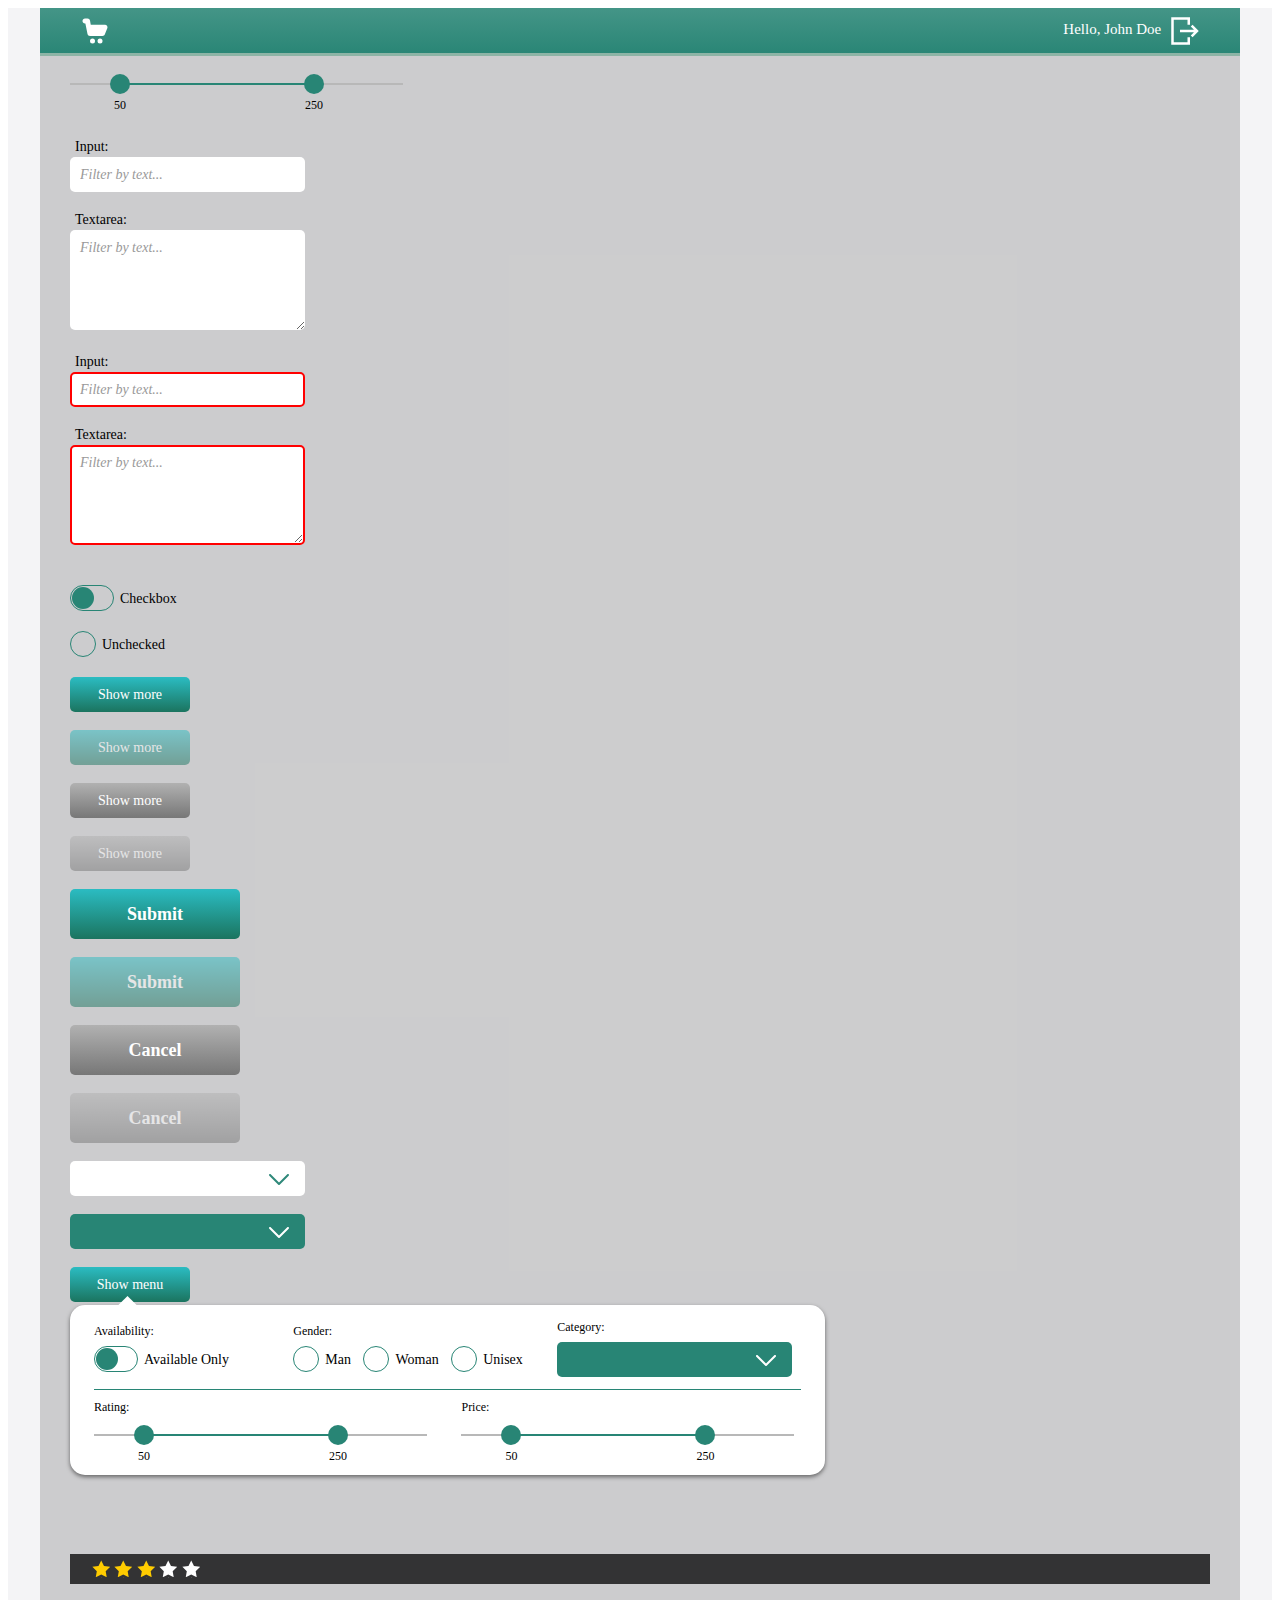
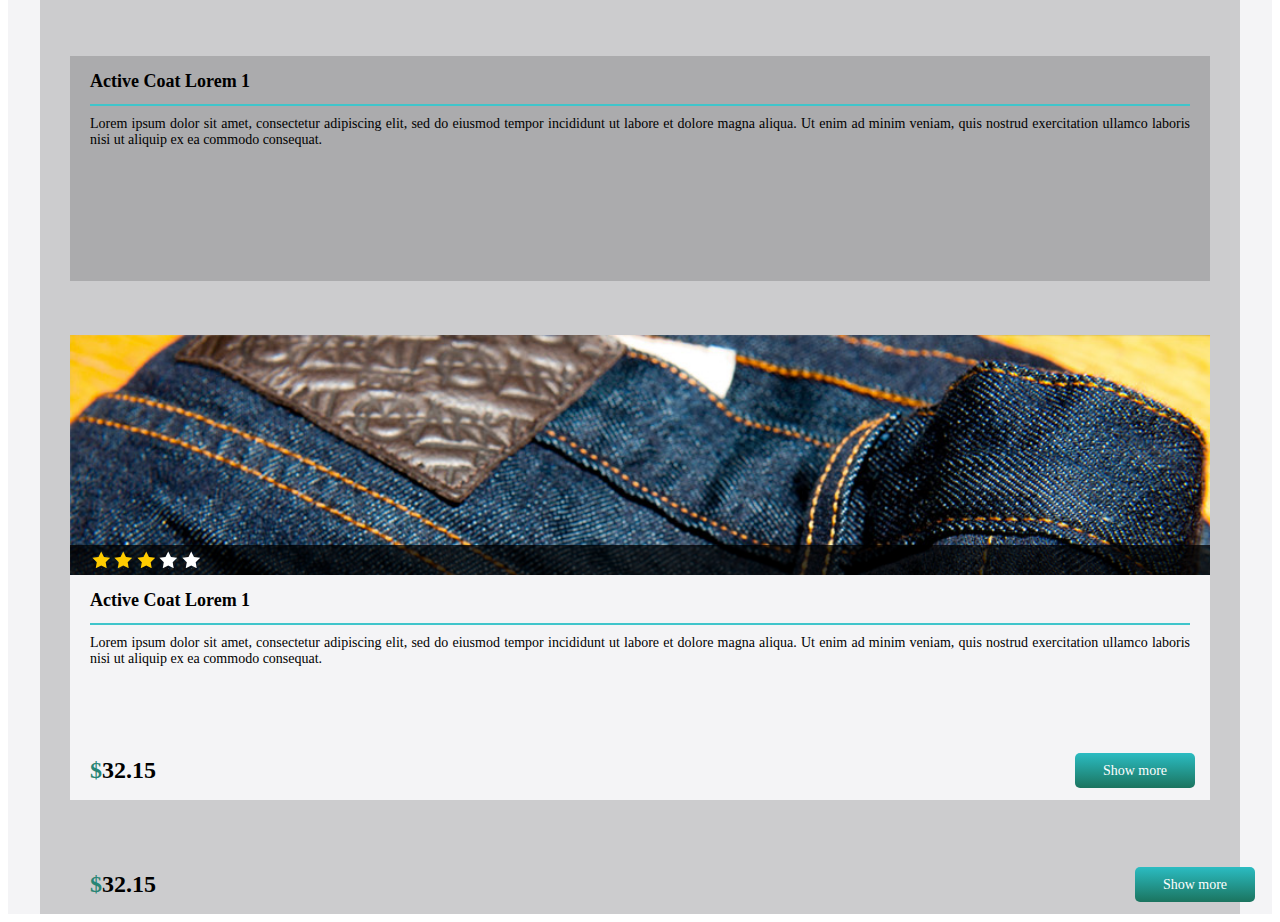
<file: index.html>
<!DOCTYPE html>
<html lang="en">
    <head>
        <meta charset="UTF-8">
        <title></title>
        <link rel="stylesheet" href="components/app/app.css"/>
        <link rel="stylesheet" href="components/header/header.css"/>
        <link rel="stylesheet" href="components/button/button.css"/>
        <link rel="stylesheet" href="components/select/select.css"/>
        <link rel="stylesheet" href="components/radioButton/radioButton.css"/>
        <link rel="stylesheet" href="components/checkbox/checkbox.css"/>
        <link rel="stylesheet" href="components/textInput/textInput.css"/>
        <link rel="stylesheet" href="components/slider/slider.css"/>
        <link rel="stylesheet" href="components/filterPopup/filterPopup.css"/>
        <link rel="stylesheet" href="components/productCard/productCard.css"/>
        <link rel="stylesheet" href="components/ratingBar/ratingBar.css"/>
        <link rel="stylesheet" href="components/radioButtonGroup/radioButtonGroup.css"/>
        <link rel="stylesheet" href="components/productDetailsPanel/productDetailsPanel.css"/>
    </head>
    <body>
        <div id="app">
            <div id="header" class="header">
                <div class="centered-bar">
                    <img src="components/header/logo.svg" alt="cart" class="cart-icon"/>

                    <div class="username-container">
                        <span>Hello, John Doe</span>
                        <img src="components/header/header-logout.svg" class="exit-icon" alt="exit"/>
                    </div>
                    <span style="clear: both"></span>
                </div>
            </div>

            <div class="content">
                <br/>

                <div class="slider">
                    <div class="slider-bar slider-bar-left"></div>
                    <div class="slider-bar slider-bar-active slider-bar-middle"></div>
                    <div class="slider-bar slider-bar-right"></div>
                    <div class="slider-button slider-button-left">
                        <span>50</span>
                    </div>
                    <div class="slider-button slider-button-right">
                        <span>250</span>
                    </div>
                </div>

                <br/>
                <br/>

                <form action="#">
                    <div class="text-input-container">
                        <label for="text1">Input:</label>
                        <input type="text" id="text1" placeholder="Filter by text..."/>
                    </div>

                    <br/>
                    <br/>

                    <div class="text-input-container">
                        <label for="text2">Textarea:</label>
                        <textarea cols="30" rows="5" id="text2" placeholder="Filter by text..."></textarea>
                    </div>

                    <br/>
                    <br/>

                    <div class="text-input-container">
                        <label for="text3">Input:</label>
                        <input type="text" id="text3" placeholder="Filter by text..." required/>
                    </div>

                    <br/>
                    <br/>

                    <div class="text-input-container">
                        <label for="text4">Textarea:</label>
                        <textarea cols="30" rows="5" id="text4" placeholder="Filter by text..." required></textarea>
                    </div>
                </form>

                <br/>
                <br/>

                <input type="checkbox" id="checkbox1" class="checkbox-switch"/>
                <label for="checkbox1">Checkbox</label>

                <br/>
                <br/>

                <input type="radio" id="radio1" class="radio-button"/>
                <label for="radio1">Unchecked</label>

                <br/>
                <br/>

                <button class="button button-primary">Show more</button>

                <br/>
                <br/>

                <button class="button button-primary" disabled>Show more</button>

                <br/>
                <br/>

                <button class="button">Show more</button>

                <br/>
                <br/>

                <button class="button" disabled>Show more</button>

                <br/>
                <br/>

                <button class="button button-primary button-big">Submit</button>

                <br/>
                <br/>

                <button class="button button-primary button-big" disabled>Submit</button>

                <br/>
                <br/>

                <button class="button button-big">Cancel</button>

                <br/>
                <br/>

                <button class="button button-big" disabled>Cancel</button>

                <br/>
                <br/>

                <select class="select">
                    <option value="0"></option>
                    <option value="1">Active wear</option>
                    <option value="2">Other</option>
                </select>

                <br/>
                <br/>

                <select class="select select-green">
                    <option value="0"></option>
                    <option value="1">Active wear</option>
                    <option value="2">Other</option>
                </select>

                <br/>
                <br/>

                <button class="button button-primary">Show menu</button>


                <div class="filter-popup">
                    <div class="arrow-pointer"></div>
                    <div class="filter-row-top">
                        <div class="labeled-filter">
                            <div class="label-container">
                                <span>Availability:</span>
                            </div>
                            <div>
                                <input type="checkbox" id="available-only" class="checkbox-switch"/>
                                <label for="available-only">Available Only</label>
                            </div>
                        </div>
                        <div class="labeled-filter">
                            <div class="label-container">
                                <span>Gender:</span>
                            </div>
                            <div class="radio-button-group">
                                <input type="radio" id="male" name="male" value="male" class="radio-button"/>
                                <label for="male">Man</label>
                                <input type="radio" id="female" class="radio-button"/>
                                <label for="female" name="female" value="female">Woman</label>
                                <input type="radio" id="unisex" name="unisex" value="unisex" class="radio-button"/>
                                <label for="unisex">Unisex</label>
                            </div>
                        </div>
                        <div class="labeled-filter">
                            <div class="label-container">
                                <span>Category:</span>
                            </div>
                            <div>
                                <select class="select select-green">
                                    <option value="0"></option>
                                    <option value="1">Active wear</option>
                                    <option value="2">Other</option>
                                </select>
                            </div>
                        </div>
                    </div>
                    <div class="filter-row-bottom">
                        <div class="labeled-filter">
                            <div class="label-container">
                                <span>Rating:</span>
                            </div>
                            <div>
                                <div class="slider">
                                    <div class="slider-bar slider-bar-left"></div>
                                    <div class="slider-bar slider-bar-active slider-bar-middle"></div>
                                    <div class="slider-bar slider-bar-right"></div>
                                    <div class="slider-button slider-button-left">
                                        <span>50</span>
                                    </div>
                                    <div class="slider-button slider-button-right">
                                        <span>250</span>
                                    </div>
                                </div>
                            </div>
                        </div>
                        <div class="labeled-filter">
                            <div class="label-container">
                                <span>Price:</span>
                            </div>
                            <div>
                                <div class="slider">
                                    <div class="slider-bar slider-bar-left"></div>
                                    <div class="slider-bar slider-bar-active slider-bar-middle"></div>
                                    <div class="slider-bar slider-bar-right"></div>
                                    <div class="slider-button slider-button-left">
                                        <span>50</span>
                                    </div>
                                    <div class="slider-button slider-button-right">
                                        <span>250</span>
                                    </div>
                                </div>
                            </div>
                        </div>
                    </div>
                </div>

                <br/>
                <br/>
                <br/>
                <br/>
                <br/>
                <br/>
                <br/>
                <br/>
                <br/>
                <br/>
                <br/>
                <br/>
                <br/>
                <br/>
                <br/>

                <div class="rating-bar">
                    <div class="rating-star rating-star-active"></div>
                    <div class="rating-star rating-star-active"></div>
                    <div class="rating-star rating-star-active"></div>
                    <div class="rating-star"></div>
                    <div class="rating-star"></div>
                </div>

                <br/>
                <br/>
                <br/>
                <br/>

                <div class="product-details-panel">
                    <div class="product-title">
                        Active Coat Lorem 1
                    </div>
                    <div class="product-description">
                        Lorem ipsum dolor sit amet, consectetur adipiscing elit, sed do eiusmod tempor incididunt ut
                        labore et dolore magna aliqua. Ut enim ad minim veniam, quis nostrud exercitation ullamco
                        laboris nisi ut aliquip ex ea commodo consequat.
                    </div>
                    <div class="product-details-footer">
                        <div class="price-label">
                            <span class="currency-label">$</span>
                            <span>32.15</span>
                        </div>
                        <button class="button button-primary">Show more</button>
                    </div>
                </div>

                <br/>
                <br/>
                <br/>

                <div class="product-card">
                    <div class="product-picture"></div>
                    <div class="rating-bar">
                        <div class="rating-star rating-star-active"></div>
                        <div class="rating-star rating-star-active"></div>
                        <div class="rating-star rating-star-active"></div>
                        <div class="rating-star"></div>
                        <div class="rating-star"></div>
                    </div>
                    <div class="product-details-panel">
                        <div class="product-title">
                            Active Coat Lorem 1
                        </div>
                        <div class="product-description">
                            Lorem ipsum dolor sit amet, consectetur adipiscing elit, sed do eiusmod tempor incididunt ut
                            labore et dolore magna aliqua. Ut enim ad minim veniam, quis nostrud exercitation ullamco
                            laboris nisi ut aliquip ex ea commodo consequat.
                        </div>
                        <div class="product-details-footer">
                            <div class="price-label">
                                <span class="currency-label">$</span>
                                <span>32.15</span>
                            </div>
                            <button class="button button-primary">Show more</button>
                        </div>
                    </div>
                </div>

                <br/>
                <br/>
                <br/>

            </div>
        </div>
    </body>
</html>
</file>
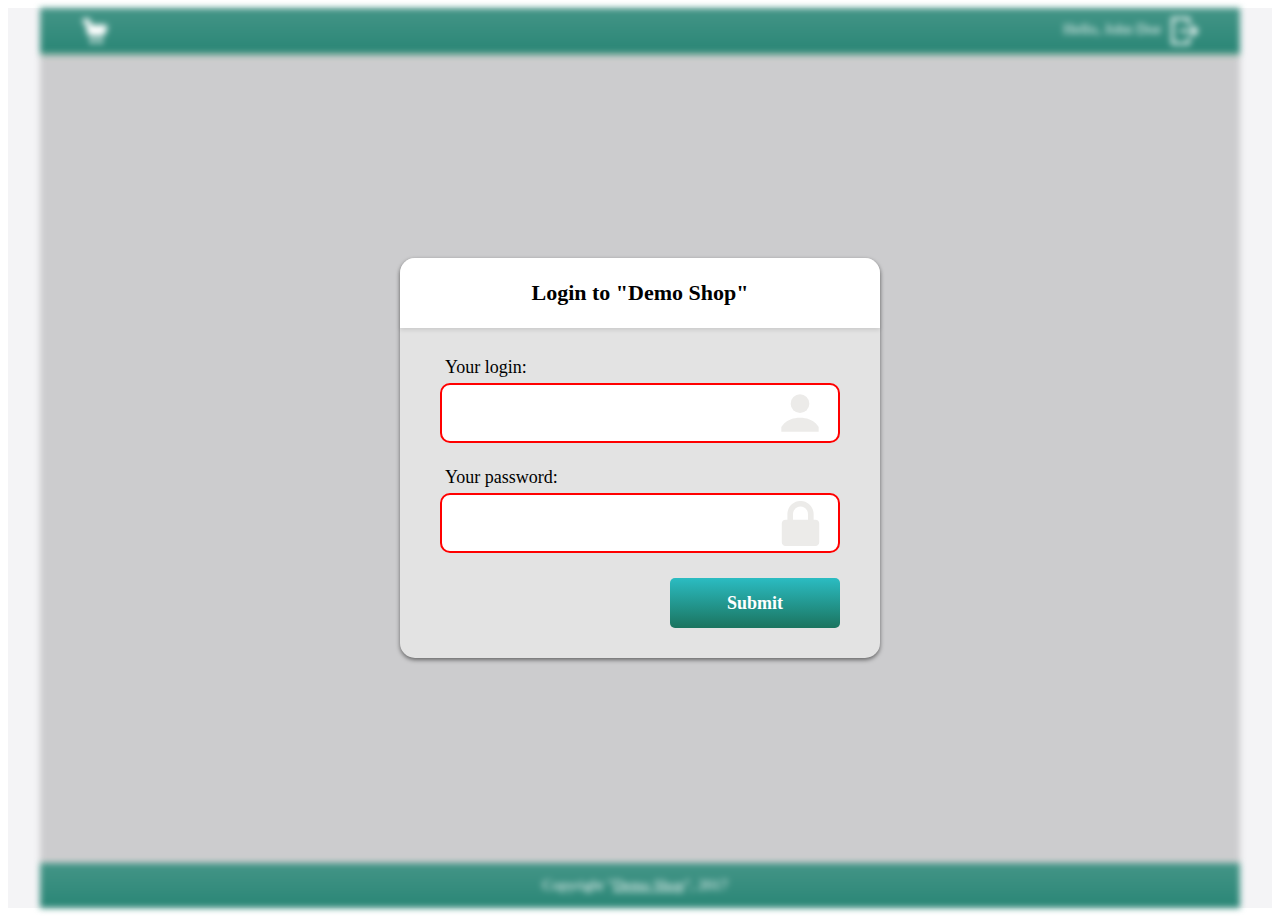
<file: pages/login/login.html>
<!DOCTYPE html>
<html lang="en">
    <head>
        <meta charset="UTF-8">
        <title>Login</title>
        <link rel="stylesheet" href="../../components/app/app.css"/>
        <link rel="stylesheet" href="../../components/header/header.css"/>
        <link rel="stylesheet" href="../../components/button/button.css"/>
        <link rel="stylesheet" href="../../components/textInput/textInput.css"/>
        <link rel="stylesheet" href="../../components/modal/modal.css"/>
        <link rel="stylesheet" href="../../components/footer/footer.css"/>
        <link rel="stylesheet" href="login.css"/>
    </head>
    <body>
        <div id="app">
            <div id="overlay"></div>
            <div class="modal login">
                <div class="modal-header">Login to "Demo Shop"</div>
                <div class="modal-body">
                    <div class="text-input-container">
                        <label for="text1">Your login:</label>
                        <input type="text" id="text1" class="input-login" required/>
                    </div>
                    <div class="text-input-container">
                        <label for="text2">Your password:</label>
                        <input type="password" id="text2" class="input-password" required/>
                    </div>
                    <div class="button-container">
                        <button class="button button-primary button-big">Submit</button>
                    </div>
                </div>
            </div>
            <div id="blured-container" class="active">
                <div id="header" class="header">
                    <div class="centered-bar">
                        <img src="../../components/header/logo.svg" alt="cart" class="cart-icon"/>
                        <div class="username-container">
                            <span>Hello, John Doe</span>
                            <img src="../../components/header/header-logout.svg" class="exit-icon" alt="exit"/>
                        </div>
                        <span style="clear: both"></span>
                    </div>
                </div>
                <div class="content"></div>
                <div class="footer">
                    <span class="copyright">Copyright "<span class="copyright-company">Demo Shop</span>", 2017</span>
                </div>
            </div>
        </div>
    </body>
</html>
</file>
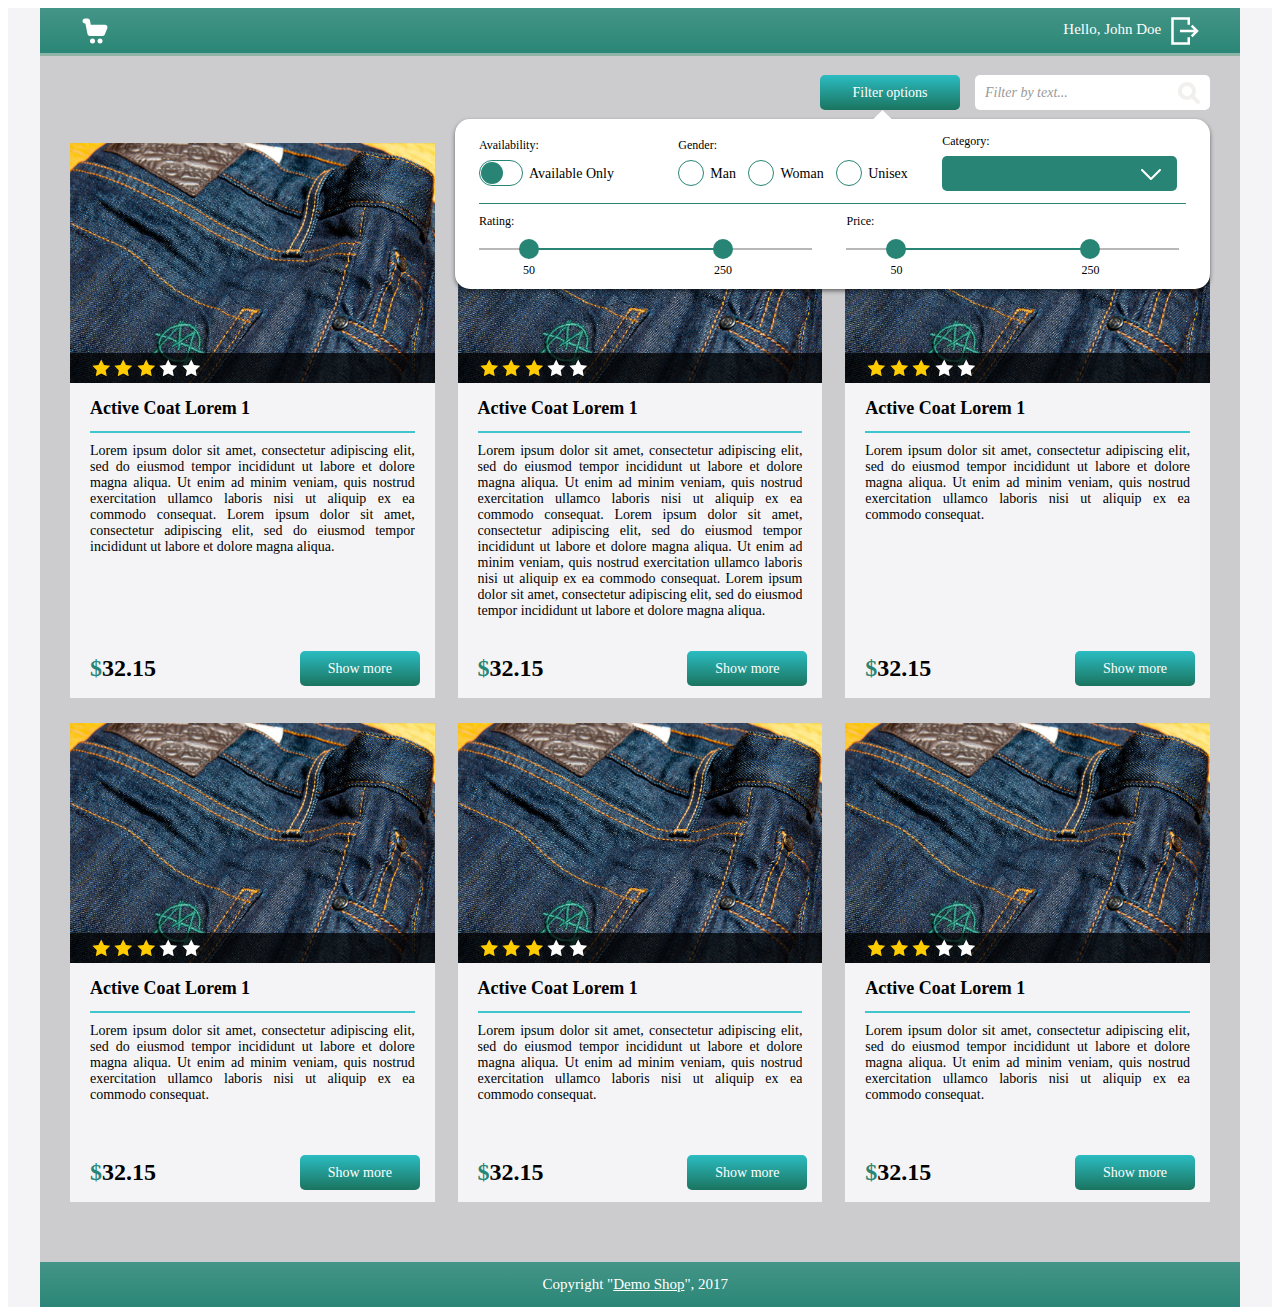
<file: pages/main/main.html>
<!DOCTYPE html>
<html lang="en">
    <head>
        <meta charset="UTF-8">
        <title>Main</title>
        <link rel="stylesheet" href="../../components/app/app.css"/>
        <link rel="stylesheet" href="../../components/header/header.css"/>
        <link rel="stylesheet" href="../../components/button/button.css"/>
        <link rel="stylesheet" href="../../components/select/select.css"/>
        <link rel="stylesheet" href="../../components/radioButton/radioButton.css"/>
        <link rel="stylesheet" href="../../components/checkbox/checkbox.css"/>
        <link rel="stylesheet" href="../../components/textInput/textInput.css"/>
        <link rel="stylesheet" href="../../components/slider/slider.css"/>
        <link rel="stylesheet" href="../../components/filterPopup/filterPopup.css"/>
        <link rel="stylesheet" href="../../components/productCard/productCard.css"/>
        <link rel="stylesheet" href="../../components/ratingBar/ratingBar.css"/>
        <link rel="stylesheet" href="../../components/productDetailsPanel/productDetailsPanel.css"/>
        <link rel="stylesheet" href="../../components/footer/footer.css"/>
        <link rel="stylesheet" href="../../components/radioButtonGroup/radioButtonGroup.css"/>
        <link rel="stylesheet" href="main.css"/>
    </head>
    <body>
        <div id="app" class="main">
            <div id="header" class="header">
                <div class="centered-bar">
                    <img src="../../components/header/logo.svg" alt="cart" class="cart-icon"/>

                    <div class="username-container">
                        <span>Hello, John Doe</span>
                        <img src="../../components/header/header-logout.svg" class="exit-icon" alt="exit"/>
                    </div>
                    <span style="clear: both"></span>
                </div>
            </div>

            <div class="content">
                <div class="filter-bar">
                    <div class="text-input-container">
                        <input type="text" placeholder="Filter by text..." class="text-filter"/>
                    </div>
                    <button class="button button-primary">Filter options</button>
                </div>

                <div class="filter-popup">
                    <div class="arrow-pointer"></div>
                    <div class="filter-row-top">
                        <div class="labeled-filter">
                            <div class="label-container">
                                <span>Availability:</span>
                            </div>
                            <div>
                                <input type="checkbox" id="available-only" class="checkbox-switch"/>
                                <label for="available-only">Available Only</label>
                            </div>
                        </div>
                        <div class="labeled-filter">
                            <div class="label-container">
                                <span>Gender:</span>
                            </div>
                            <div class="radio-button-group">
                                <input type="radio" id="male" name="male" value="male" class="radio-button"/>
                                <label for="male">Man</label>
                                <input type="radio" id="female" class="radio-button"/>
                                <label for="female" name="female" value="female">Woman</label>
                                <input type="radio" id="unisex" name="unisex" value="unisex" class="radio-button"/>
                                <label for="unisex">Unisex</label>
                            </div>
                        </div>
                        <div class="labeled-filter">
                            <div class="label-container">
                                <span>Category:</span>
                            </div>
                            <div>
                                <select class="select select-green">
                                    <option value="0"></option>
                                    <option value="1">Active wear</option>
                                    <option value="2">Other</option>
                                </select>
                            </div>
                        </div>
                    </div>
                    <div class="filter-row-separator"></div>
                    <div class="filter-row-bottom">
                        <div class="labeled-filter">
                            <div class="label-container">
                                <span>Rating:</span>
                            </div>
                            <div>
                                <div class="slider">
                                    <div class="slider-bar slider-bar-left"></div>
                                    <div class="slider-bar slider-bar-active slider-bar-middle"></div>
                                    <div class="slider-bar slider-bar-right"></div>
                                    <div class="slider-button slider-button-left">
                                        <span>50</span>
                                    </div>
                                    <div class="slider-button slider-button-right">
                                        <span>250</span>
                                    </div>
                                </div>
                            </div>
                        </div>
                        <div class="labeled-filter">
                            <div class="label-container">
                                <span>Price:</span>
                            </div>
                            <div>
                                <div class="slider">
                                    <div class="slider-bar slider-bar-left"></div>
                                    <div class="slider-bar slider-bar-active slider-bar-middle"></div>
                                    <div class="slider-bar slider-bar-right"></div>
                                    <div class="slider-button slider-button-left">
                                        <span>50</span>
                                    </div>
                                    <div class="slider-button slider-button-right">
                                        <span>250</span>
                                    </div>
                                </div>
                            </div>
                        </div>
                    </div>
                </div>

                <div class="product-container">
                    <div class="product-card">
                        <div class="product-picture"></div>
                        <div class="rating-bar">
                            <div class="rating-star rating-star-active"></div>
                            <div class="rating-star rating-star-active"></div>
                            <div class="rating-star rating-star-active"></div>
                            <div class="rating-star"></div>
                            <div class="rating-star"></div>
                        </div>
                        <div class="product-details-panel">
                            <div class="product-title">
                                Active Coat Lorem 1
                            </div>
                            <p class="product-description">
                                Lorem ipsum dolor sit amet, consectetur adipiscing elit, sed do eiusmod tempor
                                incididunt ut
                                labore et dolore magna aliqua. Ut enim ad minim veniam, quis nostrud exercitation
                                ullamco
                                laboris nisi ut aliquip ex ea commodo consequat. Lorem ipsum dolor sit amet, consectetur
                                adipiscing elit, sed do eiusmod tempor incididunt ut labore et dolore magna aliqua.
                            </p>
                            <div class="product-details-footer">
                                <div class="price-label">
                                    <span class="currency-label">$</span>
                                    <span>32.15</span>
                                </div>
                                <button class="button button-primary">Show more</button>
                            </div>
                        </div>
                    </div>
                    <div class="product-card">
                        <div class="product-picture"></div>
                        <div class="rating-bar">
                            <div class="rating-star rating-star-active"></div>
                            <div class="rating-star rating-star-active"></div>
                            <div class="rating-star rating-star-active"></div>
                            <div class="rating-star"></div>
                            <div class="rating-star"></div>
                        </div>
                        <div class="product-details-panel">
                            <div class="product-title">
                                Active Coat Lorem 1
                            </div>
                            <p class="product-description">
                                Lorem ipsum dolor sit amet, consectetur adipiscing elit, sed do eiusmod tempor
                                incididunt ut
                                labore et dolore magna aliqua. Ut enim ad minim veniam, quis nostrud exercitation
                                ullamco
                                laboris nisi ut aliquip ex ea commodo consequat.
                                Lorem ipsum dolor sit amet, consectetur adipiscing elit, sed do eiusmod tempor
                                incididunt ut
                                labore et dolore magna aliqua. Ut enim ad minim veniam, quis nostrud exercitation
                                ullamco
                                laboris nisi ut aliquip ex ea commodo consequat. Lorem ipsum dolor sit amet, consectetur
                                adipiscing elit, sed do eiusmod tempor incididunt ut labore et dolore magna aliqua.
                            </p>
                            <div class="product-details-footer">
                                <div class="price-label">
                                    <span class="currency-label">$</span>
                                    <span>32.15</span>
                                </div>
                                <button class="button button-primary">Show more</button>
                            </div>
                        </div>
                    </div>
                    <div class="product-card">
                        <div class="product-picture"></div>
                        <div class="rating-bar">
                            <div class="rating-star rating-star-active"></div>
                            <div class="rating-star rating-star-active"></div>
                            <div class="rating-star rating-star-active"></div>
                            <div class="rating-star"></div>
                            <div class="rating-star"></div>
                        </div>
                        <div class="product-details-panel">
                            <div class="product-title">
                                Active Coat Lorem 1
                            </div>
                            <p class="product-description">
                                Lorem ipsum dolor sit amet, consectetur adipiscing elit, sed do eiusmod tempor
                                incididunt ut
                                labore et dolore magna aliqua. Ut enim ad minim veniam, quis nostrud exercitation
                                ullamco
                                laboris nisi ut aliquip ex ea commodo consequat.
                            </p>
                            <div class="product-details-footer">
                                <div class="price-label">
                                    <span class="currency-label">$</span>
                                    <span>32.15</span>
                                </div>
                                <button class="button button-primary">Show more</button>
                            </div>
                        </div>
                    </div>
                    <div class="product-card">
                        <div class="product-picture"></div>
                        <div class="rating-bar">
                            <div class="rating-star rating-star-active"></div>
                            <div class="rating-star rating-star-active"></div>
                            <div class="rating-star rating-star-active"></div>
                            <div class="rating-star"></div>
                            <div class="rating-star"></div>
                        </div>
                        <div class="product-details-panel">
                            <div class="product-title">
                                Active Coat Lorem 1
                            </div>
                            <p class="product-description">
                                Lorem ipsum dolor sit amet, consectetur adipiscing elit, sed do eiusmod tempor
                                incididunt ut
                                labore et dolore magna aliqua. Ut enim ad minim veniam, quis nostrud exercitation
                                ullamco
                                laboris nisi ut aliquip ex ea commodo consequat.
                            </p>
                            <div class="product-details-footer">
                                <div class="price-label">
                                    <span class="currency-label">$</span>
                                    <span>32.15</span>
                                </div>
                                <button class="button button-primary">Show more</button>
                            </div>
                        </div>
                    </div>
                    <div class="product-card">
                        <div class="product-picture"></div>
                        <div class="rating-bar">
                            <div class="rating-star rating-star-active"></div>
                            <div class="rating-star rating-star-active"></div>
                            <div class="rating-star rating-star-active"></div>
                            <div class="rating-star"></div>
                            <div class="rating-star"></div>
                        </div>
                        <div class="product-details-panel">
                            <div class="product-title">
                                Active Coat Lorem 1
                            </div>
                            <p class="product-description">
                                Lorem ipsum dolor sit amet, consectetur adipiscing elit, sed do eiusmod tempor
                                incididunt ut
                                labore et dolore magna aliqua. Ut enim ad minim veniam, quis nostrud exercitation
                                ullamco
                                laboris nisi ut aliquip ex ea commodo consequat.
                            </p>
                            <div class="product-details-footer">
                                <div class="price-label">
                                    <span class="currency-label">$</span>
                                    <span>32.15</span>
                                </div>
                                <button class="button button-primary">Show more</button>
                            </div>
                        </div>
                    </div>
                    <div class="product-card">
                        <div class="product-picture"></div>
                        <div class="rating-bar">
                            <div class="rating-star rating-star-active"></div>
                            <div class="rating-star rating-star-active"></div>
                            <div class="rating-star rating-star-active"></div>
                            <div class="rating-star"></div>
                            <div class="rating-star"></div>
                        </div>
                        <div class="product-details-panel">
                            <div class="product-title">
                                Active Coat Lorem 1
                            </div>
                            <p class="product-description">
                                Lorem ipsum dolor sit amet, consectetur adipiscing elit, sed do eiusmod tempor
                                incididunt ut
                                labore et dolore magna aliqua. Ut enim ad minim veniam, quis nostrud exercitation
                                ullamco
                                laboris nisi ut aliquip ex ea commodo consequat.
                            </p>
                            <div class="product-details-footer">
                                <div class="price-label">
                                    <span class="currency-label">$</span>
                                    <span>32.15</span>
                                </div>
                                <button class="button button-primary">Show more</button>
                            </div>
                        </div>
                    </div>
                </div>
            </div>

            <div class="footer">
                <span class="copyright">Copyright "<span class="copyright-company">Demo Shop</span>", 2017</span>
            </div>
        </div>
    </body>
</html>
</file>
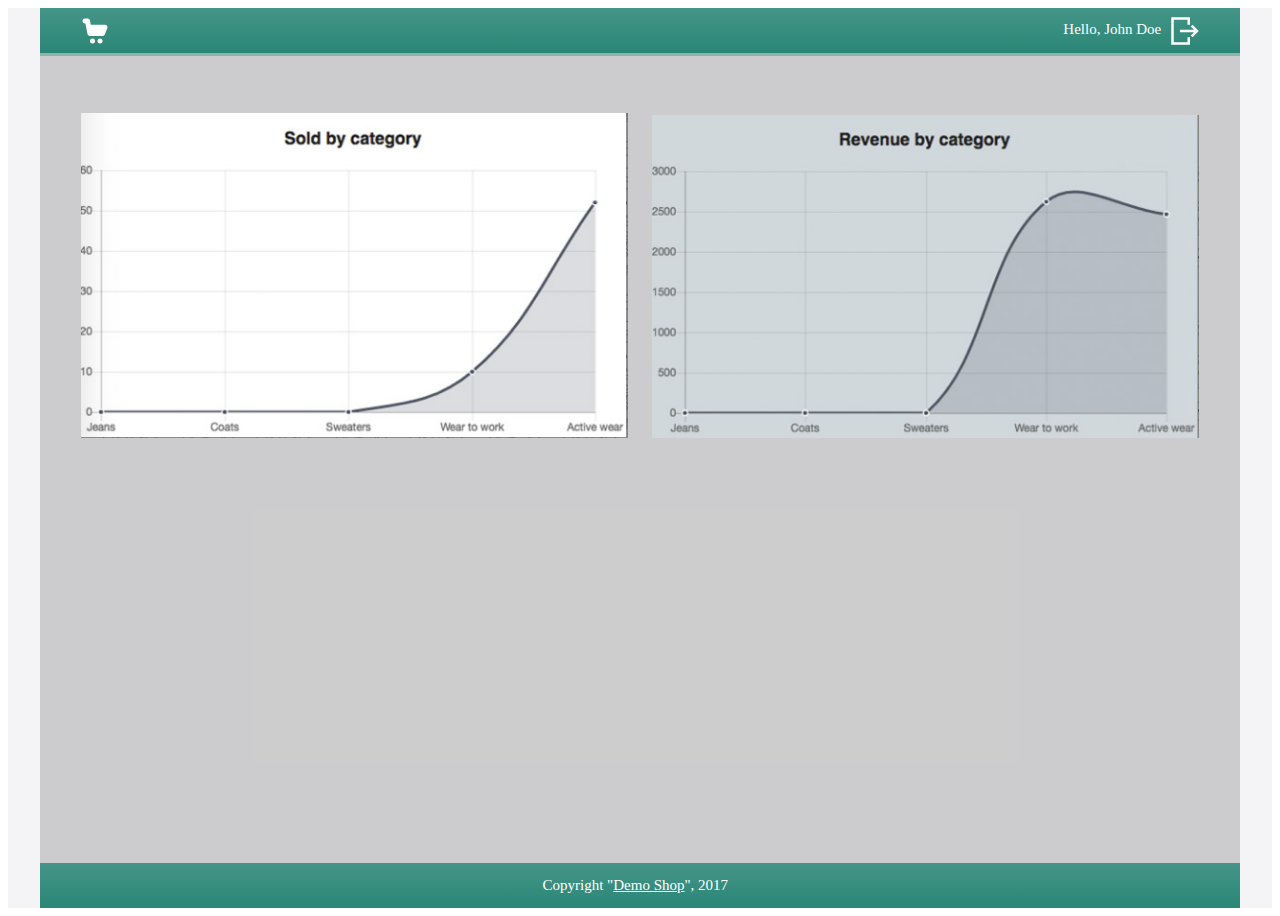
<file: pages/manager/manager.html>
<!DOCTYPE html>
<html lang="en">
    <head>
        <meta charset="UTF-8">
        <title>Manager</title>
        <link rel="stylesheet" href="../../components/app/app.css"/>
        <link rel="stylesheet" href="../../components/header/header.css"/>
        <link rel="stylesheet" href="../../components/footer/footer.css"/>
        <link rel="stylesheet" href="manager.css"/>
    </head>
    <body>
        <div id="app" class="product">
            <div id="blured-container">
                <div id="header" class="header">
                    <div class="centered-bar">
                        <img src="../../components/header/logo.svg" alt="cart" class="cart-icon"/>

                        <div class="username-container">
                            <span>Hello, John Doe</span>
                            <img src="../../components/header/header-logout.svg" class="exit-icon" alt="exit"/>
                        </div>
                        <span style="clear: both"></span>
                    </div>
                </div>

                <div class="content">
                    <div class="graphic-container">
                        <img src="1.png" class="graphic-item graph1">
                        <img src="2.png" class="graphic-item graph2">

                        <div style="clear: both"></div>
                    </div>
                </div>

            </div>

            <div class="footer">
                <span class="copyright">Copyright "<span class="copyright-company">Demo Shop</span>", 2017</span>
            </div>
        </div>
        <div id="overlay" style="display: none"></div>
        </div>
    </body>
</html>
</file>
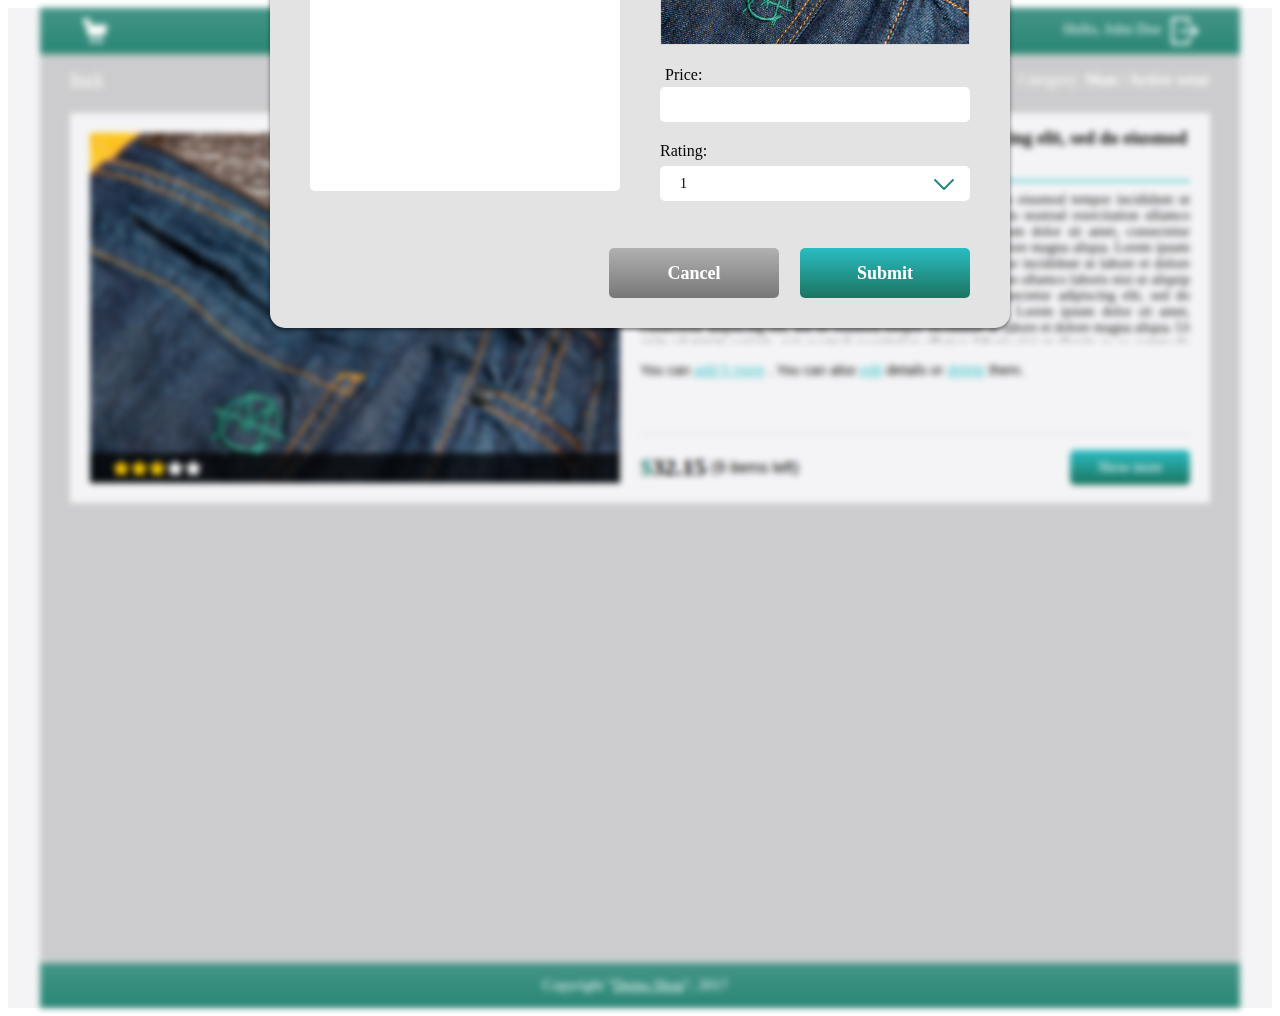
<file: pages/productCustomer/productCustomer.html>
<!DOCTYPE html>
<html lang="en">
    <head>
        <meta charset="UTF-8">
        <title></title>
        <link rel="stylesheet" href="../../components/app/app.css"/>
        <link rel="stylesheet" href="../../components/header/header.css"/>
        <link rel="stylesheet" href="../../components/button/button.css"/>
        <link rel="stylesheet" href="../../components/ratingBar/ratingBar.css"/>
        <link rel="stylesheet" href="../../components/productDetailsPanel/productDetailsPanel.css"/>
        <link rel="stylesheet" href="../../components/footer/footer.css"/>
        <link rel="stylesheet" href="../../components/modal/modal.css"/>
        <link rel="stylesheet" href="../../components/textInput/textInput.css"/>
        <link rel="stylesheet" href="../../components/select/select.css"/>
        <link rel="stylesheet" href="../../components/editModalContent/editModalContent.css"/>
        <link rel="stylesheet" href="../../components/radioButton/radioButton.css"/>
        <link rel="stylesheet" href="../../components/radioButtonGroup/radioButtonGroup.css"/>
        <link rel="stylesheet" href="productCustomer.css"/>
    </head>
    <body>
        <div id="app" class="product-customer">
            <div class="modal modal-multi-line edit-modal">
                <div class="modal-header">Edit "Lorem ipsum dolor sit amet, consectetur adipiscing elit, sed do eiusmod
                    tempor incididunt ut labore"
                </div>
                <div class="modal-body">
                    <div class="edit-modal-content">
                        <div class="content-column">
                            <div class="text-input-container">
                                <label for="name">Name:</label>
                                <input type="text" id="name"/>
                            </div>
                            <div class="labeled-control">
                                <div class="label-container">
                                    <span>Category:</span>
                                </div>
                                <div>
                                    <select class="select">
                                        <option value="0"></option>
                                        <option value="1">Active wear</option>
                                        <option value="2">Other</option>
                                    </select>
                                </div>
                            </div>
                            <div class="labeled-control">
                                <div class="label-container">
                                    <span>Gender:</span>
                                </div>
                                <div class="radio-button-group">
                                    <input type="radio" id="male" name="male" value="male" class="radio-button"/>
                                    <label for="male">Man</label>
                                    <input type="radio" id="female" class="radio-button"/>
                                    <label for="female" name="female" value="female">Woman</label>
                                    <input type="radio" id="unisex" name="unisex" value="unisex"
                                           class="radio-button"/>
                                    <label for="unisex">Unisex</label>
                                </div>
                            </div>
                            <div class="text-input-container">
                                <label for="description">Description:</label>
                                <textarea id="description"></textarea>
                            </div>
                        </div>
                        <div class="content-column">
                            <div class="text-input-container">
                                <label for="link">Link to image:</label>
                                <input type="text" id="link"/>
                            </div>
                            <div class="product-picture"></div>
                            <div class="text-input-container">
                                <label for="price">Price:</label>
                                <input type="text" id="price"/>
                            </div>

                            <div class="labeled-control">
                                <div class="label-container">
                                    <span>Rating:</span>
                                </div>
                                <div>
                                    <select class="select">
                                        <option value="1">1</option>
                                        <option value="2">2</option>
                                        <option value="3">3</option>
                                        <option value="4">4</option>
                                        <option value="5">5</option>
                                    </select>
                                </div>
                            </div>
                        </div>
                    </div>
                    <div class="button-container">
                        <button class="button button-big">Cancel</button>
                        <button class="button button-primary button-big">Submit</button>
                    </div>
                </div>
            </div>
            <!-- remove "display:none" to turn on.-->
            <div class="modal modal-multi-line" style="display: none">
                <div class="modal-header">Are you sure?</div>
                <div class="modal-body">
                    <div>You are trying to delete this product.</div>
                    <div>Are you sure you want this?</div>
                    <div class="button-container">
                        <button class="button button-big">Cancel</button>
                        <button class="button button-primary button-big">Delete</button>
                    </div>
                </div>
            </div>
            <!-- remove "display:none" to turn on.-->
            <div class="modal single-button" style="display: none">
                <div class="modal-header">Thank you!</div>
                <div class="modal-body">
                    <p>
                        You successfully purchased this item.
                    </p>

                    <div class="button-container">
                        <button class="button button-primary button-big">Continue shopping</button>
                    </div>
                </div>
            </div>
            <!-- remove "active" class from this div to disable blur effect. Add class "active" -->
            <!-- to turn it on.-->
            <div id="blured-container" class="active">
                <div id="header" class="header">
                    <div class="centered-bar">
                        <img src="../../components/header/logo.svg" alt="cart" class="cart-icon"/>

                        <div class="username-container">
                            <span>Hello, John Doe</span>
                            <img src="../../components/header/header-logout.svg" class="exit-icon" alt="exit"/>
                        </div>
                        <span style="clear: both"></span>
                    </div>
                </div>

                <div class="content">
                    <div class="sub-header">
                    <span class="back-link">
                        Back
                    </span>

                        <div class="category-label">
                            <span>Category: </span>
                            <span class="category"> Man / Active wear</span>
                        </div>
                    </div>
                    <div class="product-card-detailed">
                        <div class="picture-container">
                            <div class="product-picture"></div>
                            <div class="rating-bar">
                                <div class="rating-star rating-star-active"></div>
                                <div class="rating-star rating-star-active"></div>
                                <div class="rating-star rating-star-active"></div>
                                <div class="rating-star"></div>
                                <div class="rating-star"></div>
                            </div>
                        </div>
                        <div class="details-container">
                            <div class="product-details-panel">
                                <div class="product-title">
                                    Lorem ipsum dolor sit amet, consectetur adipiscing elit, sed do eiusmod tempor
                                    incididunt ut labore
                                </div>
                                <p class="product-description">
                                    Lorem ipsum dolor sit amet, consectetur adipiscing elit, sed do eiusmod tempor
                                    incididunt ut
                                    labore et dolore magna aliqua. Ut enim ad minim veniam, quis nostrud exercitation
                                    ullamco
                                    laboris nisi ut aliquip ex ea commodo consequat. Lorem ipsum dolor sit amet,
                                    consectetur
                                    adipiscing elit, sed do eiusmod tempor incididunt ut labore et dolore magna aliqua.
                                    Lorem ipsum dolor sit amet, consectetur adipiscing elit, sed do eiusmod tempor
                                    incididunt ut
                                    labore et dolore magna aliqua. Ut enim ad minim veniam, quis nostrud exercitation
                                    ullamco
                                    laboris nisi ut aliquip ex ea commodo consequat. Lorem ipsum dolor sit amet,
                                    consectetur
                                    adipiscing elit, sed do eiusmod tempor incididunt ut labore et dolore magna aliqua.
                                    Lorem ipsum dolor sit amet, consectetur adipiscing elit, sed do eiusmod tempor
                                    incididunt ut
                                    labore et dolore magna aliqua. Ut enim ad minim veniam, quis nostrud exercitation
                                    ullamco
                                    laboris nisi ut aliquip ex ea commodo consequat. Lorem ipsum dolor sit amet,
                                    consectetur
                                    adipiscing elit, sed do eiusmod tempor incididunt ut labore et dolore magna aliqua.
                                </p>

                                <div class="instruction-block">
                                    <span>You can </span>
                                    <a href="#">add 5 more</a>
                                    <span>. You can also </span>
                                    <a href="#">edit</a>
                                    <span> details or </span>
                                    <a href="#">delete</a>
                                    <span> them.</span>
                                </div>
                                <div class="product-details-footer">
                                    <div class="price-label">
                                        <span class="currency-label">$</span>
                                        <span>32.15</span>
                                    </div>
                                    <span class="items-left-label">(9 items left)</span>
                                    <button class="button button-primary">Show more</button>
                                </div>
                            </div>
                        </div>
                    </div>
                </div>

                <div class="footer">
                    <span class="copyright">Copyright "<span class="copyright-company">Demo Shop</span>", 2017</span>
                </div>
            </div>
            <div id="overlay"></div>
        </div>
    </body>
</html>
</file>
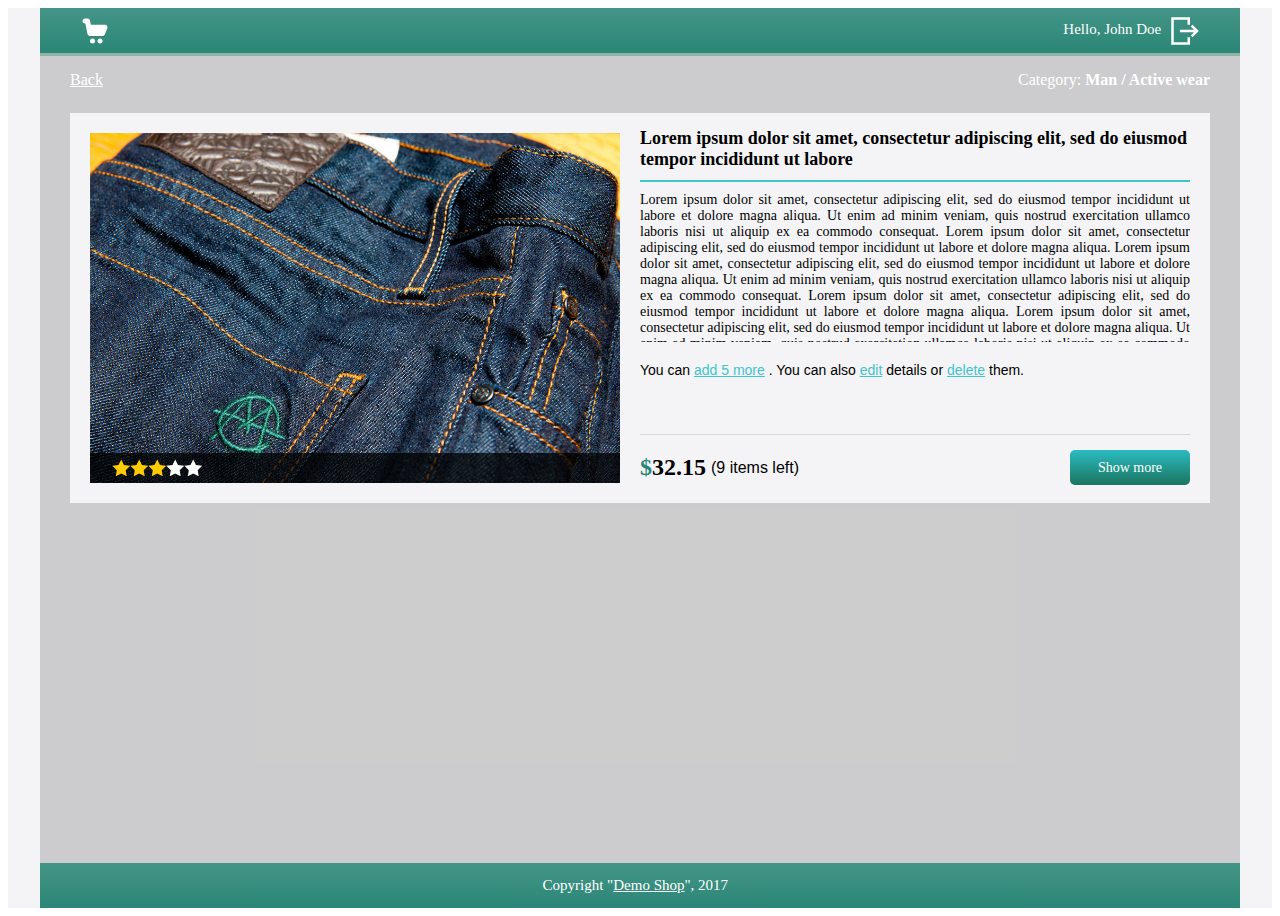
<file: pages/product/productAdmin/productAdmin.html>
<!DOCTYPE html>
<html lang="en">
    <head>
        <meta charset="UTF-8">
        <title>Product</title>
        <link rel="stylesheet" href="../../../components/app/app.css"/>
        <link rel="stylesheet" href="../../../components/header/header.css"/>
        <link rel="stylesheet" href="../../../components/button/button.css"/>
        <link rel="stylesheet" href="../../../components/ratingBar/ratingBar.css"/>
        <link rel="stylesheet" href="../../../components/productDetailsPanel/productDetailsPanel.css"/>
        <link rel="stylesheet" href="../../../components/footer/footer.css"/>
        <link rel="stylesheet" href="../../../components/modal/modal.css"/>
        <link rel="stylesheet" href="../../../components/textInput/textInput.css"/>
        <link rel="stylesheet" href="../../../components/select/select.css"/>
        <link rel="stylesheet" href="../../../components/editModalContent/editModalContent.css"/>
        <link rel="stylesheet" href="../../../components/radioButton/radioButton.css"/>
        <link rel="stylesheet" href="../../../components/radioButtonGroup/radioButtonGroup.css"/>
        <link rel="stylesheet" href="../productPage.css"/>
    </head>
    <body>
        <div id="app" class="product">
            <div id="blured-container">
                <div id="header" class="header">
                    <div class="centered-bar">
                        <img src="../../../components/header/logo.svg" alt="cart" class="cart-icon"/>

                        <div class="username-container">
                            <span>Hello, John Doe</span>
                            <img src="../../../components/header/header-logout.svg" class="exit-icon" alt="exit"/>
                        </div>
                        <span style="clear: both"></span>
                    </div>
                </div>

                <div class="content">
                    <div class="sub-header">
                    <span class="back-link">
                        Back
                    </span>

                        <div class="category-label">
                            <span>Category: </span>
                            <span class="category"> Man / Active wear</span>
                        </div>
                    </div>
                    <div class="product-card-detailed">
                        <div class="picture-container">
                            <div class="product-picture"></div>
                            <div class="rating-bar">
                                <div class="rating-star rating-star-active"></div>
                                <div class="rating-star rating-star-active"></div>
                                <div class="rating-star rating-star-active"></div>
                                <div class="rating-star"></div>
                                <div class="rating-star"></div>
                            </div>
                        </div>
                        <div class="details-container">
                            <div class="product-details-panel">
                                <div class="product-title">
                                    Lorem ipsum dolor sit amet, consectetur adipiscing elit, sed do eiusmod tempor
                                    incididunt ut labore
                                </div>
                                <p class="product-description">
                                    Lorem ipsum dolor sit amet, consectetur adipiscing elit, sed do eiusmod tempor
                                    incididunt ut
                                    labore et dolore magna aliqua. Ut enim ad minim veniam, quis nostrud exercitation
                                    ullamco
                                    laboris nisi ut aliquip ex ea commodo consequat. Lorem ipsum dolor sit amet,
                                    consectetur
                                    adipiscing elit, sed do eiusmod tempor incididunt ut labore et dolore magna aliqua.
                                    Lorem ipsum dolor sit amet, consectetur adipiscing elit, sed do eiusmod tempor
                                    incididunt ut
                                    labore et dolore magna aliqua. Ut enim ad minim veniam, quis nostrud exercitation
                                    ullamco
                                    laboris nisi ut aliquip ex ea commodo consequat. Lorem ipsum dolor sit amet,
                                    consectetur
                                    adipiscing elit, sed do eiusmod tempor incididunt ut labore et dolore magna aliqua.
                                    Lorem ipsum dolor sit amet, consectetur adipiscing elit, sed do eiusmod tempor
                                    incididunt ut
                                    labore et dolore magna aliqua. Ut enim ad minim veniam, quis nostrud exercitation
                                    ullamco
                                    laboris nisi ut aliquip ex ea commodo consequat. Lorem ipsum dolor sit amet,
                                    consectetur
                                    adipiscing elit, sed do eiusmod tempor incididunt ut labore et dolore magna aliqua.
                                </p>

                                <div class="instruction-block">
                                    <span>You can </span>
                                    <a href="#">add 5 more</a>
                                    <span>. You can also </span>
                                    <a href="#">edit</a>
                                    <span> details or </span>
                                    <a href="#">delete</a>
                                    <span> them.</span>
                                </div>
                                <div class="product-details-footer">
                                    <div class="price-label">
                                        <span class="currency-label">$</span>
                                        <span>32.15</span>
                                    </div>
                                    <span class="items-left-label">(9 items left)</span>
                                    <button class="button button-primary">Show more</button>
                                </div>
                            </div>
                        </div>
                    </div>
                </div>

                <div class="footer">
                    <span class="copyright">Copyright "<span class="copyright-company">Demo Shop</span>", 2017</span>
                </div>
            </div>
            <div id="overlay" style="display: none"></div>
        </div>
    </body>
</html>
</file>
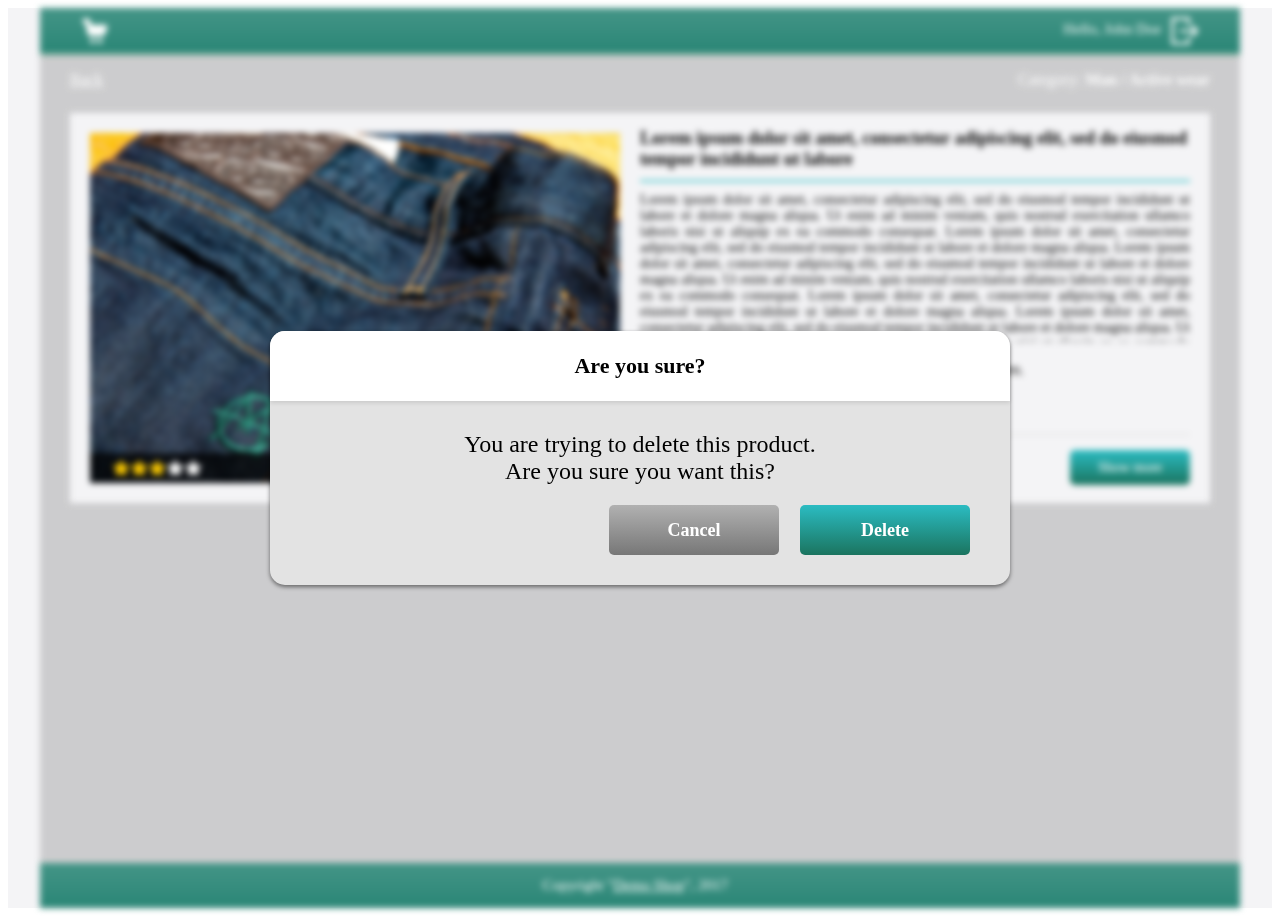
<file: pages/product/productAdminDeleteModal/productAdminDeleteModal.html>
<!DOCTYPE html>
<html lang="en">
    <head>
        <meta charset="UTF-8">
        <title>Product</title>
        <link rel="stylesheet" href="../../../components/app/app.css"/>
        <link rel="stylesheet" href="../../../components/header/header.css"/>
        <link rel="stylesheet" href="../../../components/button/button.css"/>
        <link rel="stylesheet" href="../../../components/ratingBar/ratingBar.css"/>
        <link rel="stylesheet" href="../../../components/productDetailsPanel/productDetailsPanel.css"/>
        <link rel="stylesheet" href="../../../components/footer/footer.css"/>
        <link rel="stylesheet" href="../../../components/modal/modal.css"/>
        <link rel="stylesheet" href="../../../components/textInput/textInput.css"/>
        <link rel="stylesheet" href="../../../components/select/select.css"/>
        <link rel="stylesheet" href="../../../components/editModalContent/editModalContent.css"/>
        <link rel="stylesheet" href="../../../components/radioButton/radioButton.css"/>
        <link rel="stylesheet" href="../../../components/radioButtonGroup/radioButtonGroup.css"/>
        <link rel="stylesheet" href="../productPage.css"/>
    </head>
    <body>
        <div id="app" class="product">
            <div class="modal modal-multi-line">
                <div class="modal-header">Are you sure?</div>
                <div class="modal-body">
                    <div>You are trying to delete this product.</div>
                    <div>Are you sure you want this?</div>
                    <div class="button-container">
                        <button class="button button-big">Cancel</button>
                        <button class="button button-primary button-big">Delete</button>
                    </div>
                </div>
            </div>
            <!-- remove "active" class from this div to disable blur effect. Add class "active" -->
            <!-- to turn it on.-->
            <div id="blured-container" class="active">
                <div id="header" class="header">
                    <div class="centered-bar">
                        <img src="../../../components/header/logo.svg" alt="cart" class="cart-icon"/>

                        <div class="username-container">
                            <span>Hello, John Doe</span>
                            <img src="../../../components/header/header-logout.svg" class="exit-icon" alt="exit"/>
                        </div>
                        <span style="clear: both"></span>
                    </div>
                </div>

                <div class="content">
                    <div class="sub-header">
                    <span class="back-link">
                        Back
                    </span>

                        <div class="category-label">
                            <span>Category: </span>
                            <span class="category"> Man / Active wear</span>
                        </div>
                    </div>
                    <div class="product-card-detailed">
                        <div class="picture-container">
                            <div class="product-picture"></div>
                            <div class="rating-bar">
                                <div class="rating-star rating-star-active"></div>
                                <div class="rating-star rating-star-active"></div>
                                <div class="rating-star rating-star-active"></div>
                                <div class="rating-star"></div>
                                <div class="rating-star"></div>
                            </div>
                        </div>
                        <div class="details-container">
                            <div class="product-details-panel">
                                <div class="product-title">
                                    Lorem ipsum dolor sit amet, consectetur adipiscing elit, sed do eiusmod tempor
                                    incididunt ut labore
                                </div>
                                <p class="product-description">
                                    Lorem ipsum dolor sit amet, consectetur adipiscing elit, sed do eiusmod tempor
                                    incididunt ut
                                    labore et dolore magna aliqua. Ut enim ad minim veniam, quis nostrud exercitation
                                    ullamco
                                    laboris nisi ut aliquip ex ea commodo consequat. Lorem ipsum dolor sit amet,
                                    consectetur
                                    adipiscing elit, sed do eiusmod tempor incididunt ut labore et dolore magna aliqua.
                                    Lorem ipsum dolor sit amet, consectetur adipiscing elit, sed do eiusmod tempor
                                    incididunt ut
                                    labore et dolore magna aliqua. Ut enim ad minim veniam, quis nostrud exercitation
                                    ullamco
                                    laboris nisi ut aliquip ex ea commodo consequat. Lorem ipsum dolor sit amet,
                                    consectetur
                                    adipiscing elit, sed do eiusmod tempor incididunt ut labore et dolore magna aliqua.
                                    Lorem ipsum dolor sit amet, consectetur adipiscing elit, sed do eiusmod tempor
                                    incididunt ut
                                    labore et dolore magna aliqua. Ut enim ad minim veniam, quis nostrud exercitation
                                    ullamco
                                    laboris nisi ut aliquip ex ea commodo consequat. Lorem ipsum dolor sit amet,
                                    consectetur
                                    adipiscing elit, sed do eiusmod tempor incididunt ut labore et dolore magna aliqua.
                                </p>

                                <div class="instruction-block">
                                    <span>You can </span>
                                    <a href="#">add 5 more</a>
                                    <span>. You can also </span>
                                    <a href="#">edit</a>
                                    <span> details or </span>
                                    <a href="#">delete</a>
                                    <span> them.</span>
                                </div>
                                <div class="product-details-footer">
                                    <div class="price-label">
                                        <span class="currency-label">$</span>
                                        <span>32.15</span>
                                    </div>
                                    <span class="items-left-label">(9 items left)</span>
                                    <button class="button button-primary">Show more</button>
                                </div>
                            </div>
                        </div>
                    </div>
                </div>

                <div class="footer">
                    <span class="copyright">Copyright "<span class="copyright-company">Demo Shop</span>", 2017</span>
                </div>
            </div>
            <div id="overlay"></div>
        </div>
    </body>
</html>
</file>
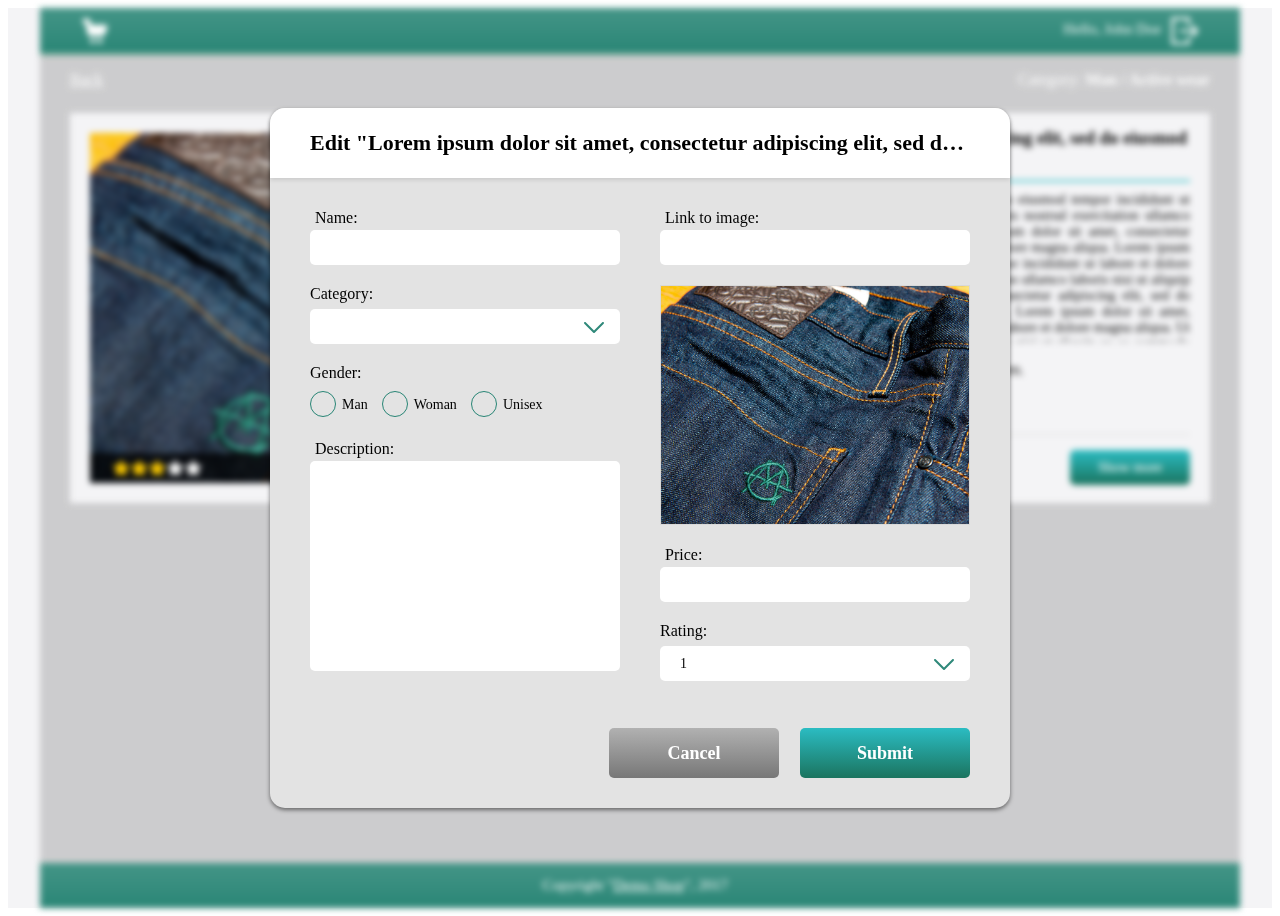
<file: pages/product/productAdminEditModal/productAdminEditModal.html>
<!DOCTYPE html>
<html lang="en">
    <head>
        <meta charset="UTF-8">
        <title>Product</title>
        <link rel="stylesheet" href="../../../components/app/app.css"/>
        <link rel="stylesheet" href="../../../components/header/header.css"/>
        <link rel="stylesheet" href="../../../components/button/button.css"/>
        <link rel="stylesheet" href="../../../components/ratingBar/ratingBar.css"/>
        <link rel="stylesheet" href="../../../components/productDetailsPanel/productDetailsPanel.css"/>
        <link rel="stylesheet" href="../../../components/footer/footer.css"/>
        <link rel="stylesheet" href="../../../components/modal/modal.css"/>
        <link rel="stylesheet" href="../../../components/textInput/textInput.css"/>
        <link rel="stylesheet" href="../../../components/select/select.css"/>
        <link rel="stylesheet" href="../../../components/editModalContent/editModalContent.css"/>
        <link rel="stylesheet" href="../../../components/radioButton/radioButton.css"/>
        <link rel="stylesheet" href="../../../components/radioButtonGroup/radioButtonGroup.css"/>
        <link rel="stylesheet" href="../productPage.css"/>
    </head>
    <body>
        <div id="app" class="product">
            <div class="modal modal-multi-line edit-modal">
                <div class="modal-header">Edit "Lorem ipsum dolor sit amet, consectetur adipiscing elit, sed do eiusmod
                    tempor incididunt ut labore"
                </div>
                <div class="modal-body">
                    <div class="edit-modal-content">
                        <div class="content-column">
                            <div class="text-input-container">
                                <label for="name">Name:</label>
                                <input type="text" id="name"/>
                            </div>
                            <div class="labeled-control">
                                <div class="label-container">
                                    <span>Category:</span>
                                </div>
                                <div>
                                    <select class="select">
                                        <option value="0"></option>
                                        <option value="1">Active wear</option>
                                        <option value="2">Other</option>
                                    </select>
                                </div>
                            </div>
                            <div class="labeled-control">
                                <div class="label-container">
                                    <span>Gender:</span>
                                </div>
                                <div class="radio-button-group">
                                    <input type="radio" id="male" name="male" value="male" class="radio-button"/>
                                    <label for="male">Man</label>
                                    <input type="radio" id="female" class="radio-button"/>
                                    <label for="female" name="female" value="female">Woman</label>
                                    <input type="radio" id="unisex" name="unisex" value="unisex"
                                           class="radio-button"/>
                                    <label for="unisex">Unisex</label>
                                </div>
                            </div>
                            <div class="text-input-container">
                                <label for="description">Description:</label>
                                <textarea id="description"></textarea>
                            </div>
                        </div>
                        <div class="content-column">
                            <div class="text-input-container">
                                <label for="link">Link to image:</label>
                                <input type="text" id="link"/>
                            </div>
                            <div class="product-picture"></div>
                            <div class="text-input-container">
                                <label for="price">Price:</label>
                                <input type="text" id="price"/>
                            </div>

                            <div class="labeled-control">
                                <div class="label-container">
                                    <span>Rating:</span>
                                </div>
                                <div>
                                    <select class="select">
                                        <option value="1">1</option>
                                        <option value="2">2</option>
                                        <option value="3">3</option>
                                        <option value="4">4</option>
                                        <option value="5">5</option>
                                    </select>
                                </div>
                            </div>
                        </div>
                    </div>
                    <div class="button-container">
                        <button class="button button-big">Cancel</button>
                        <button class="button button-primary button-big">Submit</button>
                    </div>
                </div>
            </div>
            <!-- remove "active" class from this div to disable blur effect. Add class "active" -->
            <!-- to turn it on.-->
            <div id="blured-container" class="active">
                <div id="header" class="header">
                    <div class="centered-bar">
                        <img src="../../../components/header/logo.svg" alt="cart" class="cart-icon"/>

                        <div class="username-container">
                            <span>Hello, John Doe</span>
                            <img src="../../../components/header/header-logout.svg" class="exit-icon" alt="exit"/>
                        </div>
                        <span style="clear: both"></span>
                    </div>
                </div>

                <div class="content">
                    <div class="sub-header">
                    <span class="back-link">
                        Back
                    </span>

                        <div class="category-label">
                            <span>Category: </span>
                            <span class="category"> Man / Active wear</span>
                        </div>
                    </div>
                    <div class="product-card-detailed">
                        <div class="picture-container">
                            <div class="product-picture"></div>
                            <div class="rating-bar">
                                <div class="rating-star rating-star-active"></div>
                                <div class="rating-star rating-star-active"></div>
                                <div class="rating-star rating-star-active"></div>
                                <div class="rating-star"></div>
                                <div class="rating-star"></div>
                            </div>
                        </div>
                        <div class="details-container">
                            <div class="product-details-panel">
                                <div class="product-title">
                                    Lorem ipsum dolor sit amet, consectetur adipiscing elit, sed do eiusmod tempor
                                    incididunt ut labore
                                </div>
                                <p class="product-description">
                                    Lorem ipsum dolor sit amet, consectetur adipiscing elit, sed do eiusmod tempor
                                    incididunt ut
                                    labore et dolore magna aliqua. Ut enim ad minim veniam, quis nostrud exercitation
                                    ullamco
                                    laboris nisi ut aliquip ex ea commodo consequat. Lorem ipsum dolor sit amet,
                                    consectetur
                                    adipiscing elit, sed do eiusmod tempor incididunt ut labore et dolore magna aliqua.
                                    Lorem ipsum dolor sit amet, consectetur adipiscing elit, sed do eiusmod tempor
                                    incididunt ut
                                    labore et dolore magna aliqua. Ut enim ad minim veniam, quis nostrud exercitation
                                    ullamco
                                    laboris nisi ut aliquip ex ea commodo consequat. Lorem ipsum dolor sit amet,
                                    consectetur
                                    adipiscing elit, sed do eiusmod tempor incididunt ut labore et dolore magna aliqua.
                                    Lorem ipsum dolor sit amet, consectetur adipiscing elit, sed do eiusmod tempor
                                    incididunt ut
                                    labore et dolore magna aliqua. Ut enim ad minim veniam, quis nostrud exercitation
                                    ullamco
                                    laboris nisi ut aliquip ex ea commodo consequat. Lorem ipsum dolor sit amet,
                                    consectetur
                                    adipiscing elit, sed do eiusmod tempor incididunt ut labore et dolore magna aliqua.
                                </p>

                                <div class="instruction-block">
                                    <span>You can </span>
                                    <a href="#">add 5 more</a>
                                    <span>. You can also </span>
                                    <a href="#">edit</a>
                                    <span> details or </span>
                                    <a href="#">delete</a>
                                    <span> them.</span>
                                </div>
                                <div class="product-details-footer">
                                    <div class="price-label">
                                        <span class="currency-label">$</span>
                                        <span>32.15</span>
                                    </div>
                                    <span class="items-left-label">(9 items left)</span>
                                    <button class="button button-primary">Show more</button>
                                </div>
                            </div>
                        </div>
                    </div>
                </div>

                <div class="footer">
                    <span class="copyright">Copyright "<span class="copyright-company">Demo Shop</span>", 2017</span>
                </div>
            </div>
            <div id="overlay"></div>
        </div>
    </body>
</html>
</file>
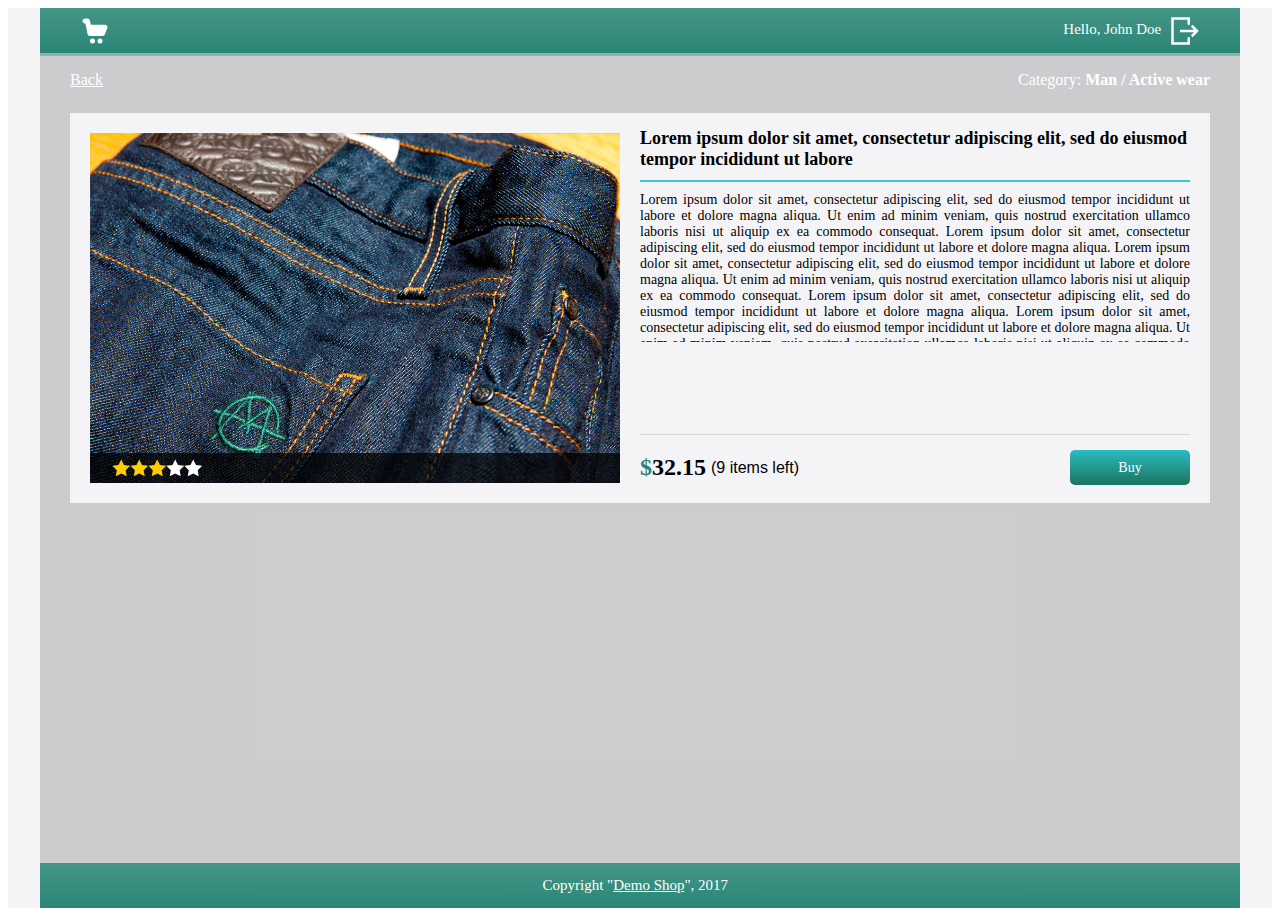
<file: pages/product/productCustomer/productCustomer.html>
<!DOCTYPE html>
<html lang="en">
    <head>
        <meta charset="UTF-8">
        <title>Product</title>
        <link rel="stylesheet" href="../../../components/app/app.css"/>
        <link rel="stylesheet" href="../../../components/header/header.css"/>
        <link rel="stylesheet" href="../../../components/button/button.css"/>
        <link rel="stylesheet" href="../../../components/ratingBar/ratingBar.css"/>
        <link rel="stylesheet" href="../../../components/productDetailsPanel/productDetailsPanel.css"/>
        <link rel="stylesheet" href="../../../components/footer/footer.css"/>
        <link rel="stylesheet" href="../../../components/modal/modal.css"/>
        <link rel="stylesheet" href="../../../components/textInput/textInput.css"/>
        <link rel="stylesheet" href="../../../components/select/select.css"/>
        <link rel="stylesheet" href="../../../components/editModalContent/editModalContent.css"/>
        <link rel="stylesheet" href="../../../components/radioButton/radioButton.css"/>
        <link rel="stylesheet" href="../../../components/radioButtonGroup/radioButtonGroup.css"/>
        <link rel="stylesheet" href="../productPage.css"/>
    </head>
    <body>
        <div id="app" class="product">
            <div id="blured-container">
                <div id="header" class="header">
                    <div class="centered-bar">
                        <img src="../../../components/header/logo.svg" alt="cart" class="cart-icon"/>

                        <div class="username-container">
                            <span>Hello, John Doe</span>
                            <img src="../../../components/header/header-logout.svg" class="exit-icon" alt="exit"/>
                        </div>
                        <span style="clear: both"></span>
                    </div>
                </div>

                <div class="content">
                    <div class="sub-header">
                    <span class="back-link">
                        Back
                    </span>

                        <div class="category-label">
                            <span>Category: </span>
                            <span class="category"> Man / Active wear</span>
                        </div>
                    </div>
                    <div class="product-card-detailed">
                        <div class="picture-container">
                            <div class="product-picture"></div>
                            <div class="rating-bar">
                                <div class="rating-star rating-star-active"></div>
                                <div class="rating-star rating-star-active"></div>
                                <div class="rating-star rating-star-active"></div>
                                <div class="rating-star"></div>
                                <div class="rating-star"></div>
                            </div>
                        </div>
                        <div class="details-container">
                            <div class="product-details-panel">
                                <div class="product-title">
                                    Lorem ipsum dolor sit amet, consectetur adipiscing elit, sed do eiusmod tempor
                                    incididunt ut labore
                                </div>
                                <p class="product-description">
                                    Lorem ipsum dolor sit amet, consectetur adipiscing elit, sed do eiusmod tempor
                                    incididunt ut
                                    labore et dolore magna aliqua. Ut enim ad minim veniam, quis nostrud exercitation
                                    ullamco
                                    laboris nisi ut aliquip ex ea commodo consequat. Lorem ipsum dolor sit amet,
                                    consectetur
                                    adipiscing elit, sed do eiusmod tempor incididunt ut labore et dolore magna aliqua.
                                    Lorem ipsum dolor sit amet, consectetur adipiscing elit, sed do eiusmod tempor
                                    incididunt ut
                                    labore et dolore magna aliqua. Ut enim ad minim veniam, quis nostrud exercitation
                                    ullamco
                                    laboris nisi ut aliquip ex ea commodo consequat. Lorem ipsum dolor sit amet,
                                    consectetur
                                    adipiscing elit, sed do eiusmod tempor incididunt ut labore et dolore magna aliqua.
                                    Lorem ipsum dolor sit amet, consectetur adipiscing elit, sed do eiusmod tempor
                                    incididunt ut
                                    labore et dolore magna aliqua. Ut enim ad minim veniam, quis nostrud exercitation
                                    ullamco
                                    laboris nisi ut aliquip ex ea commodo consequat. Lorem ipsum dolor sit amet,
                                    consectetur
                                    adipiscing elit, sed do eiusmod tempor incididunt ut labore et dolore magna aliqua.
                                </p>

                                <div class="product-details-footer">
                                    <div class="price-label">
                                        <span class="currency-label">$</span>
                                        <span>32.15</span>
                                    </div>
                                    <span class="items-left-label">(9 items left)</span>
                                    <button class="button button-primary">Buy</button>
                                </div>
                            </div>
                        </div>
                    </div>
                </div>

                <div class="footer">
                    <span class="copyright">Copyright "<span class="copyright-company">Demo Shop</span>", 2017</span>
                </div>
            </div>
            <div id="overlay" style="display: none"></div>
        </div>
    </body>
</html>
</file>
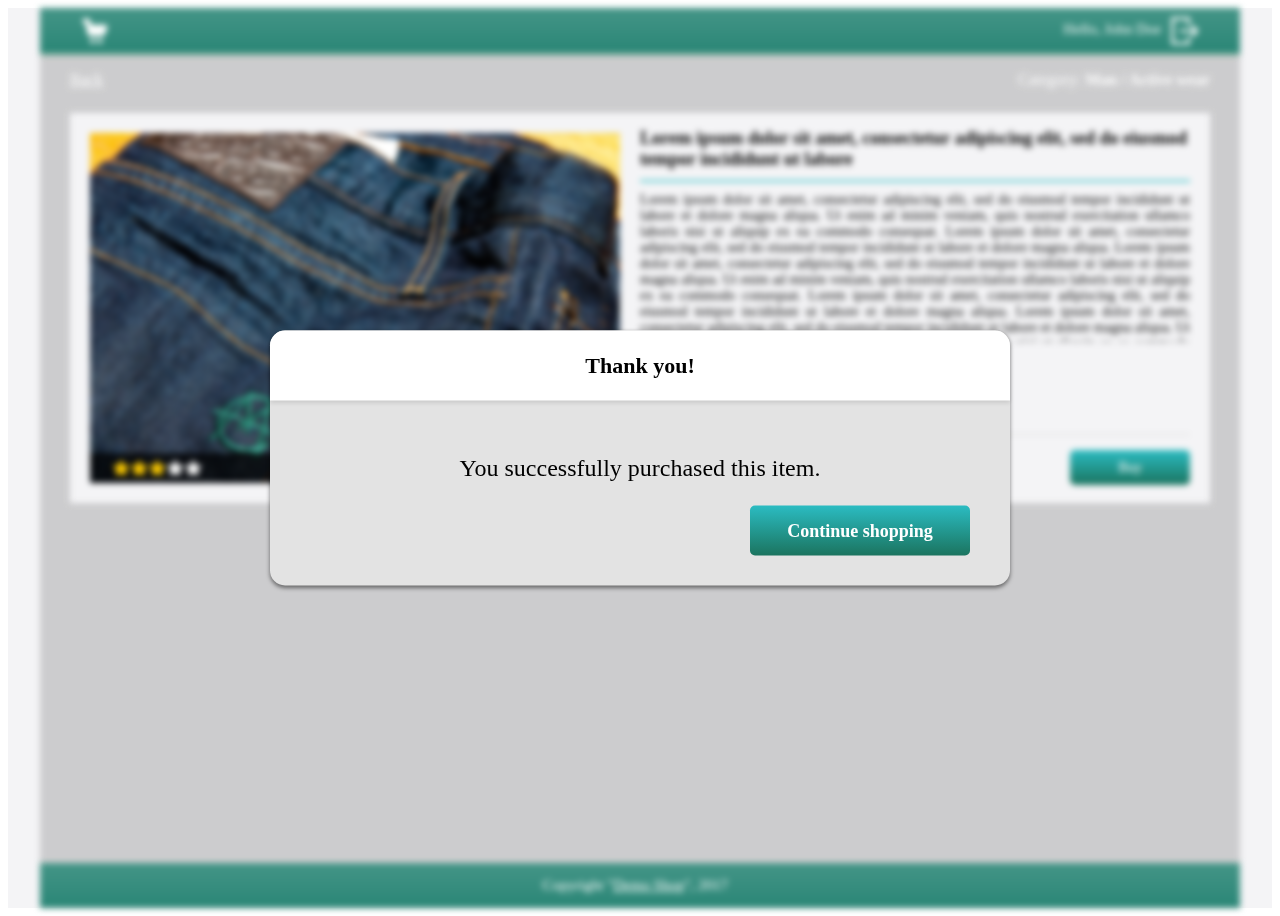
<file: pages/product/productCustomerPurchaseModal/productCustomerPurchaseModal.html>
<!DOCTYPE html>
<html lang="en">
    <head>
        <meta charset="UTF-8">
        <title>Product</title>
        <link rel="stylesheet" href="../../../components/app/app.css"/>
        <link rel="stylesheet" href="../../../components/header/header.css"/>
        <link rel="stylesheet" href="../../../components/button/button.css"/>
        <link rel="stylesheet" href="../../../components/ratingBar/ratingBar.css"/>
        <link rel="stylesheet" href="../../../components/productDetailsPanel/productDetailsPanel.css"/>
        <link rel="stylesheet" href="../../../components/footer/footer.css"/>
        <link rel="stylesheet" href="../../../components/modal/modal.css"/>
        <link rel="stylesheet" href="../../../components/textInput/textInput.css"/>
        <link rel="stylesheet" href="../../../components/select/select.css"/>
        <link rel="stylesheet" href="../../../components/editModalContent/editModalContent.css"/>
        <link rel="stylesheet" href="../../../components/radioButton/radioButton.css"/>
        <link rel="stylesheet" href="../../../components/radioButtonGroup/radioButtonGroup.css"/>
        <link rel="stylesheet" href="../productPage.css"/>
    </head>
    <body>
        <div id="app" class="product">
            <div class="modal single-button">
                <div class="modal-header">Thank you!</div>
                <div class="modal-body">
                    <p>
                        You successfully purchased this item.
                    </p>

                    <div class="button-container">
                        <button class="button button-primary button-big">Continue shopping</button>
                    </div>
                </div>
            </div>
            <div id="blured-container" class="active">
                <div id="header" class="header">
                    <div class="centered-bar">
                        <img src="../../../components/header/logo.svg" alt="cart" class="cart-icon"/>

                        <div class="username-container">
                            <span>Hello, John Doe</span>
                            <img src="../../../components/header/header-logout.svg" class="exit-icon" alt="exit"/>
                        </div>
                        <span style="clear: both"></span>
                    </div>
                </div>

                <div class="content">
                    <div class="sub-header">
                    <span class="back-link">
                        Back
                    </span>

                        <div class="category-label">
                            <span>Category: </span>
                            <span class="category"> Man / Active wear</span>
                        </div>
                    </div>
                    <div class="product-card-detailed">
                        <div class="picture-container">
                            <div class="product-picture"></div>
                            <div class="rating-bar">
                                <div class="rating-star rating-star-active"></div>
                                <div class="rating-star rating-star-active"></div>
                                <div class="rating-star rating-star-active"></div>
                                <div class="rating-star"></div>
                                <div class="rating-star"></div>
                            </div>
                        </div>
                        <div class="details-container">
                            <div class="product-details-panel">
                                <div class="product-title">
                                    Lorem ipsum dolor sit amet, consectetur adipiscing elit, sed do eiusmod tempor
                                    incididunt ut labore
                                </div>
                                <p class="product-description">
                                    Lorem ipsum dolor sit amet, consectetur adipiscing elit, sed do eiusmod tempor
                                    incididunt ut
                                    labore et dolore magna aliqua. Ut enim ad minim veniam, quis nostrud exercitation
                                    ullamco
                                    laboris nisi ut aliquip ex ea commodo consequat. Lorem ipsum dolor sit amet,
                                    consectetur
                                    adipiscing elit, sed do eiusmod tempor incididunt ut labore et dolore magna aliqua.
                                    Lorem ipsum dolor sit amet, consectetur adipiscing elit, sed do eiusmod tempor
                                    incididunt ut
                                    labore et dolore magna aliqua. Ut enim ad minim veniam, quis nostrud exercitation
                                    ullamco
                                    laboris nisi ut aliquip ex ea commodo consequat. Lorem ipsum dolor sit amet,
                                    consectetur
                                    adipiscing elit, sed do eiusmod tempor incididunt ut labore et dolore magna aliqua.
                                    Lorem ipsum dolor sit amet, consectetur adipiscing elit, sed do eiusmod tempor
                                    incididunt ut
                                    labore et dolore magna aliqua. Ut enim ad minim veniam, quis nostrud exercitation
                                    ullamco
                                    laboris nisi ut aliquip ex ea commodo consequat. Lorem ipsum dolor sit amet,
                                    consectetur
                                    adipiscing elit, sed do eiusmod tempor incididunt ut labore et dolore magna aliqua.
                                </p>
                                <div class="product-details-footer">
                                    <div class="price-label">
                                        <span class="currency-label">$</span>
                                        <span>32.15</span>
                                    </div>
                                    <span class="items-left-label">(9 items left)</span>
                                    <button class="button button-primary">Buy</button>
                                </div>
                            </div>
                        </div>
                    </div>
                </div>

                <div class="footer">
                    <span class="copyright">Copyright "<span class="copyright-company">Demo Shop</span>", 2017</span>
                </div>
            </div>
            <div id="overlay"></div>
        </div>
    </body>
</html>
</file>
<file: components/app/app.css>
* {
    -webkit-box-sizing: border-box;
    -moz-box-sizing: border-box;
    box-sizing: border-box;
}

html {
    position: relative;
}

#app {
    min-width: 480px;
    background-color: #f4f4f6;
    font-family: Sans-serif, serif;
    position: relative;
}

#app .content {
    max-width: 1200px;
    min-height: calc(100vh - 90px);
    margin: 0 auto;
    padding: 0 30px 60px 30px;
    background-color: rgba(0, 0, 0, 0.16);
    height: auto;
    width: 100%;
    position: relative;
}

#app #blured-container.active {
    filter: blur(3px);
}

#app #overlay {
    position: absolute;
    top: 0;
    bottom: 0;
    left: 0;
    right: 0;
}
</file>
<file: components/header/header.css>
.header {
    min-width: 480px;
    max-width: 1200px;
    padding: 8px 20px;
    margin: 0 auto;
    color: #fff;
    height: 45px;
    background: linear-gradient(180deg, #449587 0%, #2A8676 100%);
    box-shadow: 0 3px 0 0 rgba(92, 186, 150, 0.5);
}

.header .centered-bar {
    max-width: 1200px;
    padding: 0 20px;
    margin: 0 auto;
}

.centered-bar .cart-icon {
    display: inline-block;
    height: 30px;
    cursor: pointer;
}

.centered-bar .username-container {
    display: inline-block;
    float: right;
    font-size: 15px;
    font-family: "PT Sans", serif;
}

.centered-bar .username-container .exit-icon {
    display: inline-block;
    height: 30px;
    cursor: pointer;
    vertical-align: middle;
    margin-left: 5px;
}
</file>
<file: components/button/button.css>
.button {
    display: inline-block;
    height: 35px;
    min-width: 120px;
    border-width: 0;
    border-radius: 5px;
    color: #fff;
    text-align: center;
    font-family: "PT Sans", serif;
    font-size: 14px;
    background: linear-gradient(180deg, #B1B1B1 0%, #777777 100%);
}

.button:active, .button:focus {
    outline: none;
}

.button:active:enabled {
    background: linear-gradient(0deg, #B1B1B1 0%, #777777 100%);
    box-shadow: inset 2px 2px 4px 0 rgba(0, 0, 0, 0.5);
}

.button:disabled {
    opacity: 0.5;
}

.button-primary {
    background: linear-gradient(180deg, #2BBCC2 0%, #1B745F 100%);
}

.button-primary:active:enabled {
    background: linear-gradient(0deg, #2BBCC2 100%, #1B745F 0%);
    box-shadow: inset 2px 2px 4px 0 rgba(0, 0, 0, 0.3);
}

.button-big {
    height: 50px;
    min-width: 170px;
    font-family: "PT Sans Caption", serif;
    font-size: 18px;
    font-weight: bold;
}
</file>
<file: components/select/select.css>
.select {
    height: 35px;
    width: 235px;
    border-radius: 5px;
    color: #000;
    border-width: 0;
    font-family: "PT Sans", serif;
    font-size: 14px;
    -webkit-appearance:none;
    padding-left: 20px;
    background: #fff url(down2.svg) no-repeat calc(100% - 10px);

    /*this removes an arrow in FF*/
    -moz-appearance: none;
    text-indent: 0.01px;
    text-overflow: '';
}

.select:active, .select:focus {
    outline: none;
}

.select-green {
    color: #fff;
    background: #288575 url(down.svg) no-repeat calc(100% - 10px);
}
</file>
<file: components/radioButton/radioButton.css>
input[type="radio"].radio-button {
    display: none;
}

input[type="radio"].radio-button + label {
    font-family: "PT Sans", serif;
    font-size: 14px;
    position: relative;
    padding-left: 32px;
    cursor: pointer;
    line-height: 28px;
    display: inline-block;
}

input[type="radio"].radio-button:checked + label {
    color: #288575;
}

input[type="radio"].radio-button + label:before {
    content: '';
    position: absolute;
    left: 0;
    top: 0;
    width: 24px;
    height: 24px;
    border: 1px solid #288575;
    border-radius: 100%;
    background: transparent;
}

input[type="radio"].radio-button + label:after {
    content: '';
    width: 22px;
    height: 22px;
    background-color: #288575;
    position: absolute;
    top: 2px;
    left: 2px;
    border-radius: 100%;
    -webkit-transition: all 0.2s ease;
    transition: all 0.2s ease;
}

input[type="radio"].radio-button:not(:checked) + label:after {
    opacity: 0;
    -webkit-transform: scale(0);
    transform: scale(0);
}

input[type="radio"].radio-button:checked + label:after {
    opacity: 1;
    -webkit-transform: scale(1);
    transform: scale(1);
}
</file>
<file: components/checkbox/checkbox.css>
input[type="checkbox"].checkbox-switch {
    display: none;
}

input[type="checkbox"].checkbox-switch + label {
    font-family: "PT Sans", serif;
    font-size: 14px;
    position: relative;
    padding-left: 50px;
    cursor: pointer;
    line-height: 28px;
    display: inline-block;
}

input[type="checkbox"].checkbox-switch:checked + label {
    color: #288575;
}

input[type="checkbox"].checkbox-switch + label:before {
    content: '';
    position: absolute;
    left: 0;
    top: 0;
    width: 42px;
    height: 24px;
    border: 1px solid #288575;
    border-radius: 25px;
}

input[type="checkbox"].checkbox-switch:not(:checked) + label:before {
    background: transparent;
}

input[type="checkbox"].checkbox-switch:checked + label:before {
    background: #288575;
}

input[type="checkbox"].checkbox-switch + label:after {
    content: '';
    width: 22px;
    height: 22px;
    position: absolute;
    top: 2px;
    border-radius: 100%;
    -webkit-transition: all 0.2s ease;
    transition: all 0.2s ease;
}

input[type="checkbox"].checkbox-switch:not(:checked) + label:after {
    background-color: #288575;
    left: 2px;
}

input[type="checkbox"].checkbox-switch:checked + label:after {
    background-color: #fff;
    left: 20px;
}
</file>
<file: components/textInput/textInput.css>
.text-input-container {
    display: inline-block;
    width: 235px;
}

.text-input-container input[type="text"],
.text-input-container input[type="password"],
.text-input-container textarea {
    display: block;
    width: 100%;
    border-radius: 5px;
    background-color: #fff;
    border: none;
    color: #000000;
    font-family: "PT Sans", serif;
    font-size: 14px;
}

.text-input-container input[type="text"],
.text-input-container input[type="password"] {
    height: 35px;
    padding-left: 10px;
}

.text-input-container textarea {
    height: 100px;
    padding: 10px;
}

.text-input-container label {
    display: block;
    width: 100%;
    height: 20px;
    color: #000000;
    font-family: "PT Sans", serif;
    font-size: 14px;
    line-height: 19px;
    text-align: left;
    padding-left: 5px;
}

.text-input-container input[type="text"]:focus,
.text-input-container input[type="password"]:focus,
.text-input-container textarea:focus {
    outline: none;
    border: 2px solid #9CC3BC;
}

.text-input-container input[type="text"]:invalid,
.text-input-container input[type="password"]:invalid,
.text-input-container textarea:invalid {
    border: 2px solid #FF0000;
}

.text-input-container input[type="text"]:focus,
.text-input-container input[type="text"]:invalid,
.text-input-container input[type="password"]:focus,
.text-input-container input[type="password"]:invalid {
    padding-left: 8px;
}

.text-input-container textarea:focus,
.text-input-container textarea:invalid {
    padding: 8px;
}

.text-input-container input[type="text"]::-webkit-input-placeholder,
.text-input-container input[type="password"]::-webkit-input-placeholder {
    color: #999999;
    font-family: "PT Sans", serif;
    font-size: 14px;
    font-style: italic;
}

.text-input-container input[type="text"]::-moz-placeholder,
.text-input-container input[type="password"]::-moz-placeholder {
    color: #999999;
    font-family: "PT Sans", serif;
    font-size: 14px;
    font-style: italic;
}

.text-input-container textarea::-webkit-input-placeholder {
    color: #999999;
    font-family: "PT Sans", serif;
    font-size: 14px;
    font-style: italic;
}

.text-input-container textarea::-moz-placeholder {
    color: #999999;
    font-family: "PT Sans", serif;
    font-size: 14px;
    font-style: italic;
}
</file>
<file: components/slider/slider.css>
.slider {
    height: 30px;
    width: 333px;
    position: relative;
}

.slider-bar {
    display: inline-block;
    height: 2px;
    border: 1px solid #B8B8B8;
}

.slider-bar-active {
    border-color: #288575;
}

.slider-bar-left {
    left: 0;
    width: 48px;
}

.slider-bar-middle {
    width: 190px;
}

.slider-bar-right {
    width: 86px;
}

.slider-button {
    position: absolute;
    height: 20px;
    width: 20px;
    background-color: #288575;
    border-radius: 100%;
    cursor: pointer;
}

.slider-button-left {
    left: 40px;
    top: 3px;
}

.slider-button-right {
    left: 234px;
    bottom: 7px;
}

.slider-button span {
    position: absolute;
    top: 24px;
    left: -5px;
    color: #000000;
    font-family: "PT Sans", serif;
    font-size: 12px;
    display: block;
    width: 30px;
    text-align: center;
    cursor: auto;
}
</file>
<file: components/filterPopup/filterPopup.css>
.filter-popup {
    height: 170px;
    width: 755px;
    border-radius: 15px;
    background-color: #FFFFFF;
    box-shadow: 0 2px 4px 0 rgba(0, 0, 0, 0.5);
    position: absolute;
    top: 1252px;
    padding: 15px 24px 0 24px;
}

.filter-popup .arrow-pointer {
    height: 15px;
    width: 15px;
    background-color: #FFFFFF;
    transform: rotate(45deg);
    position: absolute;
    left: 50px;
    top: -6px;
}

.filter-popup .filter-row-top {
    height: 70px;
    border-bottom: 1px solid #288575;
}

.filter-popup .filter-row-bottom {
    height: 50px;
    padding-top: 10px;
}

.filter-popup .labeled-filter {
    display: inline-block;
}

.filter-popup .label-container {
    height: 22px;
    color: #000000;
    font-family: "PT Sans", serif;
    font-size: 12px;
}

@media (min-width: 800px) {
    .filter-popup .labeled-filter:not(:last-child) {
        margin-right: 30px;
    }

    .filter-popup .filter-row-top .labeled-filter:first-child {
        margin-right: 60px;
    }
}

@media (max-width: 800px) {
    .filter-popup {
        height: 430px;
    }

    .filter-popup .filter-row-top {
        height: 240px;
    }

    .filter-popup .filter-row-bottom {
        height: 170px;
    }

    .filter-popup .labeled-filter {
        display: block;
        height: 80px;
    }

    .filter-popup .filter-row-top .labeled-filter {
        border-bottom: 1px solid #288575;
        padding-top: 10px;
    }

    .filter-popup .filter-row-bottom .labeled-filter:first-child {
        border-bottom: 1px solid #288575;
    }

    .filter-popup .labeled-filter:not(:first-child) {
        padding-top: 10px;
    }
}
</file>
<file: components/productCard/productCard.css>
.product-card {
    min-height: 460px;
    background-color: #f4f4f6;
    position: relative;
}

.product-card .product-picture {
    width: 100%;
    height: 240px;
    background-image: url(1.jpg);
    background-size: cover;
}

.product-card .rating-bar {
    position: absolute;
    top: 210px;
}
</file>
<file: components/ratingBar/ratingBar.css>
.rating-bar {
    height: 30px;
    width: 100%;
    background-color: rgba(0, 0, 0, 0.75);
    padding: 6px 22px;
}

.rating-bar .rating-star {
    display: inline-block;
    height: 18px;
    width: 18px;
    background-image: url("star-inactive.svg");
    background-size: contain;
    cursor: pointer;
}

.rating-bar .rating-star-active {
    background-image: url("star-active.svg");
}
</file>
<file: components/radioButtonGroup/radioButtonGroup.css>
.radio-button-group {
    text-align: left;
}

.radio-button-group input[type="radio"].radio-button:not(:first-child) + label {
    margin-left: 8px;
}
</file>
<file: components/productDetailsPanel/productDetailsPanel.css>
.product-details-panel {
    min-height: 220px;
    width: 100%;
    padding: 0 20px 65px 20px;
    background-color: inherit;
}

.product-details-panel .product-title {
    min-height: 50px;
    width: 100%;
    padding: 15px 0 10px 0;
    border-bottom: 2px solid #3FC5CB;
    color: #000000;
    font-family: "PT Sans", serif;
    font-size: 18px;
    font-weight: bold;
}

.product-details-panel .product-description {
    width: 100%;
    margin-top: 10px;
    min-height: 100px;
    text-align: justify;
    overflow: hidden;
    color: #000000;
    font-family: "PT Sans", serif;
    font-size: 14px;
}

.product-details-panel .product-details-footer {
    line-height: 35px;
    width: 100%;
    position: absolute;
    bottom: 10px;
}

.product-details-panel .product-details-footer button {
    position: absolute;
    right: 35px;
    top: 5px;
}

.product-details-panel .product-details-footer .price-label {
    display: inline-block;
    padding-top: 5px;
    height: 35px;
    color: #000000;
    font-family: "PT Sans", serif;
    font-size: 0; /*hack to remove a space between child spans*/
    font-weight: bold;
}

.product-details-panel .product-details-footer .price-label span {
    font-size: 24px;
}

.product-details-panel .product-details-footer .price-label .currency-label {
    color: #288575;
}

.product-details-panel .product-details-footer .items-left-label {
    display: inline-block;
    font-size: 16px;
    vertical-align: 5%;
    margin-left: 5px;
}
</file>
<file: components/modal/modal.css>
.modal {
    position: absolute;
    top: 50%;
    transform: translate(-50%, -50%);
    padding-top: 70px;
    width: 480px;
    border-radius: 15px;
    box-shadow: 0 2px 4px 0 rgba(0,0,0,0.5);
    left: 50%;
    background-color: #e3e3e3;
    z-index: 1;
}

.modal-header {
    position: absolute;
    top: 0;
    height: 70px;
    width: 100%;
    border-radius: 15px 15px 0 0;
    background-color: #FFFFFF;
    box-shadow: 0 2px 4px 0 rgba(0,0,0,0.11);
    font-family: "PT Sans Caption", serif;
    font-size: 22px;
    font-weight: bold;
    text-align: center;
    padding: 22px 40px;
    overflow: hidden;
    text-overflow: ellipsis;
    white-space: nowrap;
}

.modal-body {
    border-radius: 0 0 15px 15px;
    height: 100%;
    padding: 30px 40px;
    color: #000000;
    font-family: "PT Sans Caption", serif;
    font-size: 24px;
    text-align: center;
}

.modal-body .button-container {
    width: 100%;
    text-align: right;
}

.modal-body .button-container button {
    margin-left: 15px;
}

.modal.single-button button {
    width: 220px;
}

.modal.modal-multi-line .button-container {
    margin-top: 20px;
}

@media (max-width: 800px) {
    .modal-body .button-container {
        text-align: center;
    }
}

@media (max-width: 600px) {
    .modal-body {
        padding: 30px 20px;
    }
}
</file>
<file: components/footer/footer.css>
.footer {
    min-width: 480px;
    max-width: 1200px;
    padding-top: 14px;
    margin: 0 auto;
    color: #fff;
    height: 45px;
    background: linear-gradient(180deg, #449587 0%, #2A8676 100%);
    font-family: "PT Sans", serif;
    font-size: 15px;
}

.footer .copyright {
    display: block;
    width: 195px;
    margin: 0 auto;
}

.footer .copyright .copyright-company {
    text-decoration: underline;
}
</file>
<file: pages/login/login.css>
.login .text-input-container {
    width: 100%;
    margin-bottom: 25px;
}

.login .text-input-container label {
    font-size: 18px;
}

.login .text-input-container input {
    height: 60px;
    margin-top: 5px;
    font-size: 24px;
    border-radius: 10px;
    padding-right: 70px !important;
    text-overflow: ellipsis;
}

.login .text-input-container input.input-login {
    background: #fff url(login-inactive.svg) no-repeat calc(100% - 10px);
}

.login .text-input-container input.input-password {
    background: #fff url(password-inactive.svg) no-repeat calc(100% - 15px);
    background-size: 45px;
}

.login .text-input-container input.input-login:focus {
    background-image: url(login-active.svg);
}

.login .text-input-container input.input-password:focus {
    background-image: url(password-active.svg);
}
</file>
<file: pages/main/main.css>
.main .filter-bar {
    height: 55px;
    width: 100%;
    padding-top: 22px;
}

.main .filter-bar * {
    float: right;
    margin-left: 15px;
}

.main .filter-bar .text-filter {
    background: #ffffff url(search.svg) no-repeat calc(100% - 10px);
    background-size: 10%;
}

.main .filter-bar button {
    width: 140px;
}

.main .product-container {
    margin-top: 10px;
    display: flex;
    flex-wrap: wrap;
    justify-content: space-between;
}

.main .product-container .product-card {
    display: inline-block;
    width: 32%;
}

.main .product-container .product-card {
    margin-top: 25px;
}

.main .filter-popup {
    top: 66px;
    right: 30px;
    z-index: 10;
}

.main .filter-popup .arrow-pointer {
    left: 420px;
}

@media (min-width: 800px) and (max-width: 1000px) {
    .main .product-container .product-card {
        width: 48%;
    }
}

@media (max-width: 800px) {
    .main .product-container .product-card {
        width: auto;
        align-self: stretch;
    }

    .main .filter-bar button {
        float: left;
        margin: 0;
    }

    .main .filter-popup {
        width: calc(100% - 60px);
    }

    .main .filter-popup .arrow-pointer {
        left: 60px;
    }
}
</file>
<file: pages/manager/manager.css>
.graphic-container {
    width: 100%;
    padding-top: 60px;
    text-align: center;
    white-space: nowrap;
}

.graphic-item {
    width: 48%;
    display: inline-block;
    margin: 0 10px;
}

.graph1 {
    background: url("1.png");
    background-size: cover;
}

@media (max-width: 800px) {
    .graphic-container {
        white-space: normal;
    }

    .graphic-item {
        width: 100%;
        margin: 10px 0;
    }
}
</file>
<file: components/editModalContent/editModalContent.css>
.edit-modal-content {
    width: 100%;
    height: 500px;
}

.edit-modal-content .content-column {
    width: 50%;
    height: 100%;
    float: left;
}

.edit-modal-content .content-column > * {
    margin-bottom: 20px;
}

.edit-modal-content .text-input-container,
.edit-modal-content select{
    width: 100%;
}

.edit-modal-content .text-input-container label {
    font-size: 16px;
    margin-bottom:2px;
}

.edit-modal-content textarea {
    height: 210px;
    resize: none;
}

.edit-modal-content .labeled-control {
    display: inline-block;
    width: 100%;
}

.edit-modal-content .labeled-control > * {
    width: 100%
}

.edit-modal-content .label-container {
    height: 22px;
    color: #000000;
    font-family: "PT Sans", serif;
    font-size: 16px;
    text-align: left;
    margin-bottom: 2px;
}

.edit-modal-content .product-picture {
    height: 240px;
    background-image: url(1.jpg);
    background-size: cover;
    border: 1px solid #D8D8D8;
}

@media (min-width: 800px) {
    .edit-modal-content .content-column:first-child {
        padding-right: 20px;
    }

    .edit-modal-content .content-column:last-child {
        padding-left: 20px;
    }
}

@media (max-width: 800px) {
    .edit-modal-content {
        height: 1000px;
    }

    .edit-modal-content .content-column {
        width: 100%;
        height: 50%;
        float: none;
        padding: 0 10px;
    }
}
</file>
<file: pages/productCustomer/productCustomer.css>
.sub-header {
    width: 100%;
    color: #FFFFFF;
    font-family: "PT Sans", serif;
    font-size: 16px;
    height: 60px;
    padding-top: 18px;
}

.sub-header .back-link {
    display: block;
    float: left;
    text-decoration: underline;
}

.sub-header .category-label {
    float: right;
}

.sub-header .category-label .category {
    font-weight: bold;
}

.product-card-detailed {
    height: 390px;
    width: 100%;
    background-color: #f4f4f6;
    font-size: 0;
    margin-bottom: 400px;
}

.product-card-detailed .picture-container,
.product-card-detailed .details-container {
    display: block;
    float: left;
    width: 50%;
    height: 390px;
}

.product-card-detailed .picture-container {
    padding: 20px;
    position: relative;
}

.product-card-detailed .picture-container .product-picture {
    width: 100%;
    height: 100%;
    background-image: url(1.jpg);
    background-size: cover;
}

.product-card-detailed .picture-container .rating-bar {
    position: absolute;
    bottom: 20px;
    width: calc(100% - 40px);
}

.product-card-detailed .details-container .product-details-panel {
    position: relative;
    height: 100%;
}

.product-card-detailed .details-container .product-description {
    margin-bottom: 20px;
}

.product-card-detailed .details-container .instruction-block {
    font-size: 14px;
    margin-bottom: 20px;
}

.product-card-detailed .details-container a {
    color: #3FC5CB;
}

.product-card-detailed .product-details-footer {
    width: calc(100% - 20px);
    padding-top: 10px;
    border-top: 1px solid #D6D6D6;
    background-color: #f4f4f6;
}

.product-card-detailed .product-details-footer button {
    right: 0;
    top: 15px;
}

.product-customer .modal {
    width: 740px;
}

.product-customer .modal.edit-modal{
    top: -30px;
}

@media (min-width: 800px) {
    .product-card-detailed .details-container .product-details-panel {
        padding-left: 0;
    }

    .product-card-detailed .details-container .product-description {
        max-height: 150px;
        overflow: scroll;
    }
}

@media (max-width: 800px) {
    .product-card-detailed {
        width: 100%;
        height: auto;
    }

    .product-card-detailed .picture-container,
    .product-card-detailed .details-container {
        float: none;
        width: 100%;
    }

    .product-card-detailed .details-container {
        height: auto;
    }

    .product-card-detailed .product-details-footer {
        width: calc(100% - 40px);
    }

    .product-customer .modal {
        width: calc(100% - 60px);
    }


    .product-customer .modal.edit-modal{
        top: -155px;
    }
}
</file>
<file: pages/product/productPage.css>
.sub-header {
    width: 100%;
    color: #FFFFFF;
    font-family: "PT Sans", serif;
    font-size: 16px;
    height: 60px;
    padding-top: 18px;
}

.sub-header .back-link {
    display: block;
    float: left;
    text-decoration: underline;
}

.sub-header .category-label {
    float: right;
}

.sub-header .category-label .category {
    font-weight: bold;
}

.product-card-detailed {
    height: 390px;
    width: 100%;
    background-color: #f4f4f6;
    font-size: 0;
}

.product-card-detailed .picture-container,
.product-card-detailed .details-container {
    display: block;
    float: left;
    width: 50%;
    height: 390px;
}

.product-card-detailed .picture-container {
    padding: 20px;
    position: relative;
}

.product-card-detailed .picture-container .product-picture {
    width: 100%;
    height: 100%;
    background-image: url(1.jpg);
    background-size: cover;
}

.product-card-detailed .picture-container .rating-bar {
    position: absolute;
    bottom: 20px;
    width: calc(100% - 40px);
}

.product-card-detailed .details-container .product-details-panel {
    position: relative;
    height: 100%;
}

.product-card-detailed .details-container .product-description {
    margin-bottom: 20px;
}

.product-card-detailed .details-container .instruction-block {
    font-size: 14px;
    margin-bottom: 20px;
}

.product-card-detailed .details-container a {
    color: #3FC5CB;
}

.product-card-detailed .product-details-footer {
    width: calc(100% - 20px);
    padding-top: 10px;
    border-top: 1px solid #D6D6D6;
    background-color: #f4f4f6;
}

.product-card-detailed .product-details-footer button {
    right: 0;
    top: 15px;
}

.product .modal {
    width: 740px;
}

@media (min-width: 800px) {
    .product-card-detailed .details-container .product-details-panel {
        padding-left: 0;
    }

    .product-card-detailed .details-container .product-description {
        max-height: 150px;
        overflow: scroll;
    }
}

@media (max-width: 800px) {
    .product-card-detailed {
        width: 100%;
        height: auto;
        margin-bottom: 400px;
    }

    .product-card-detailed .picture-container,
    .product-card-detailed .details-container {
        float: none;
        width: 100%;
    }

    .product-card-detailed .details-container {
        height: auto;
    }

    .product-card-detailed .product-details-footer {
        width: calc(100% - 40px);
    }

    .product .modal {
        width: calc(100% - 60px);
    }
}
</file>
